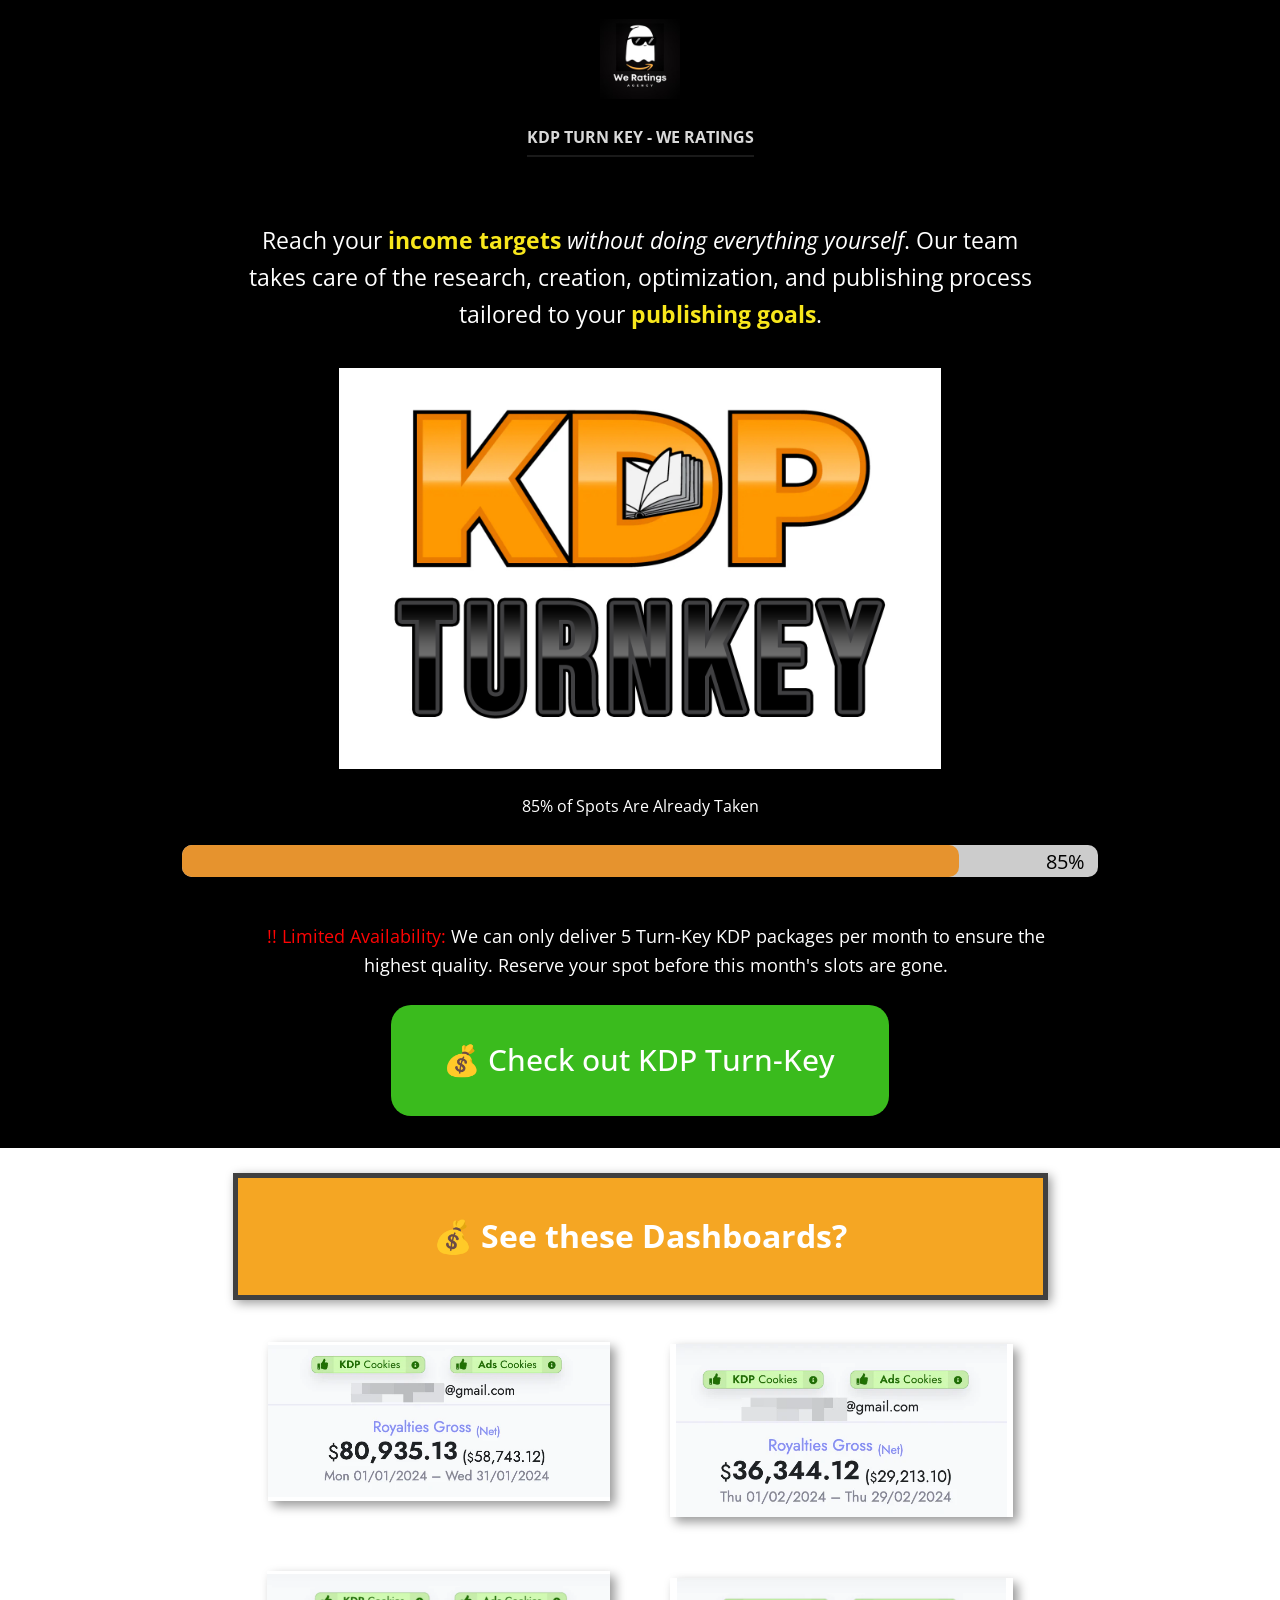
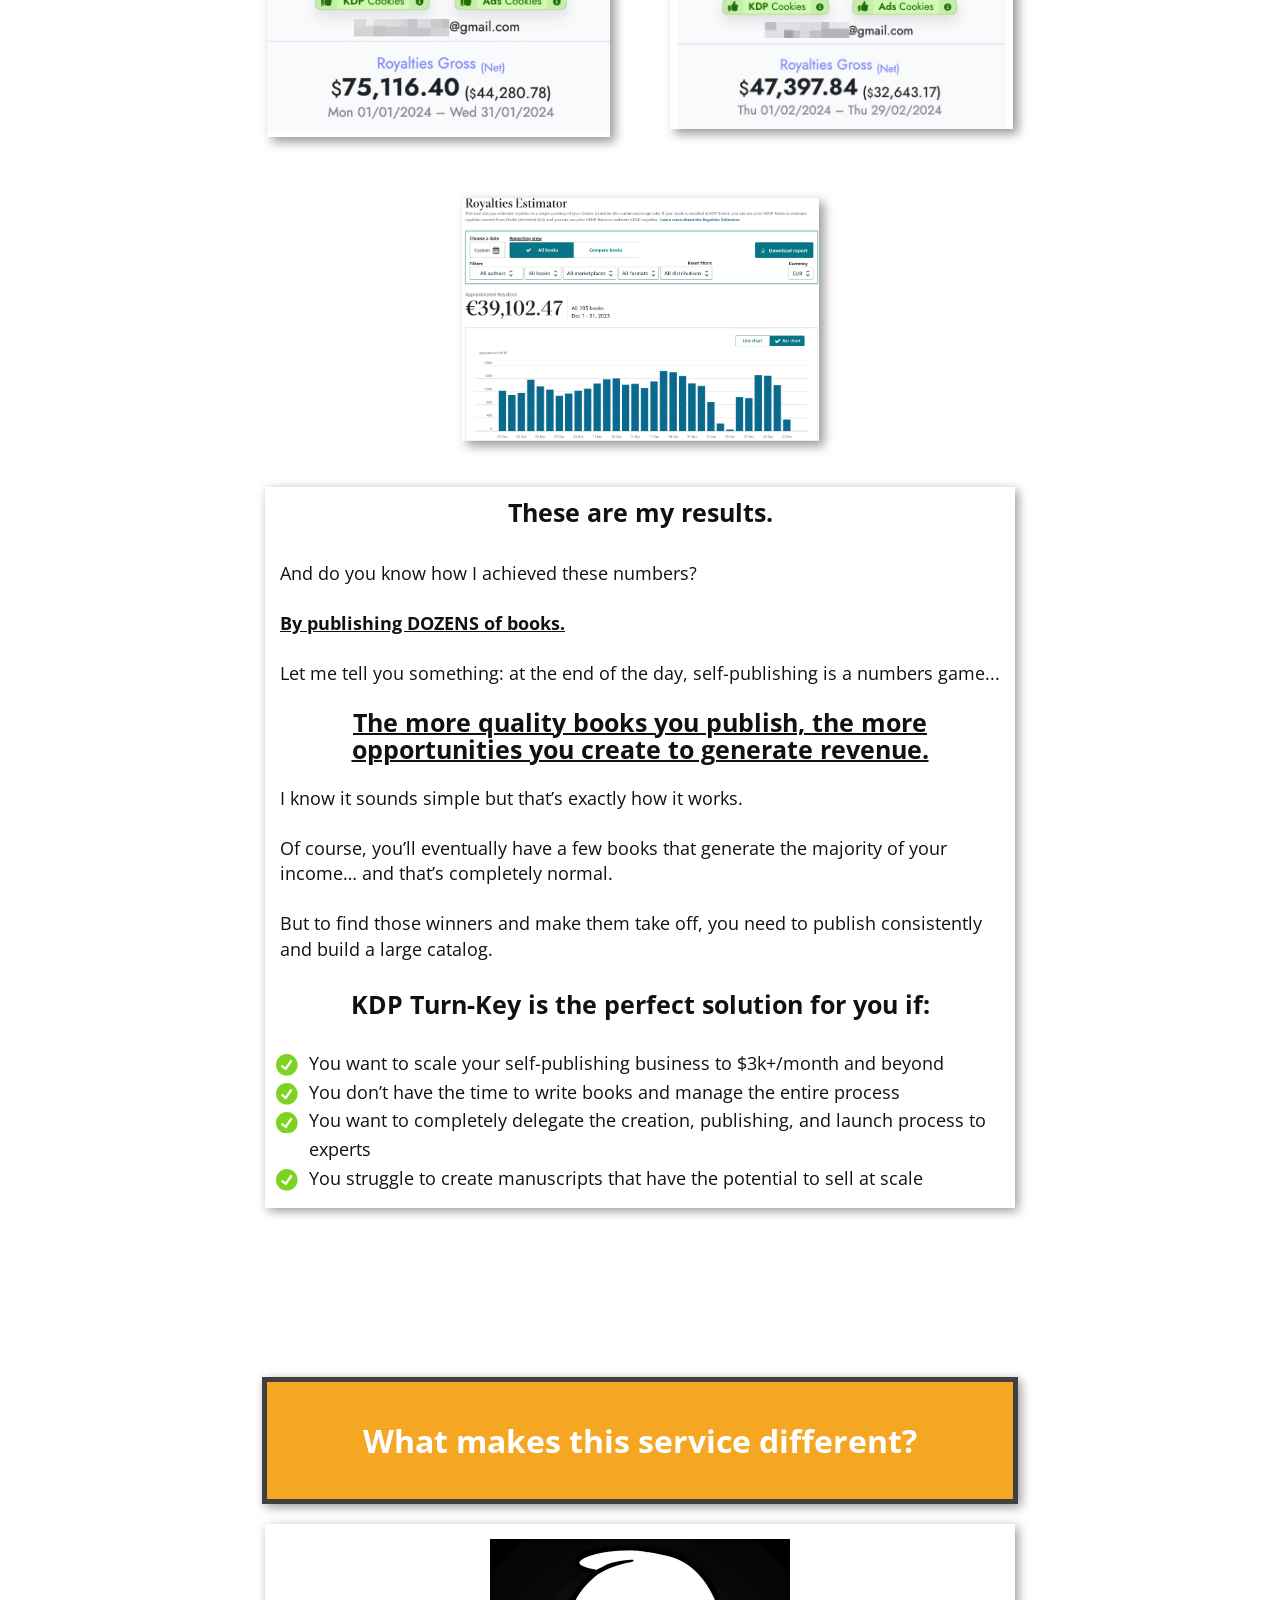
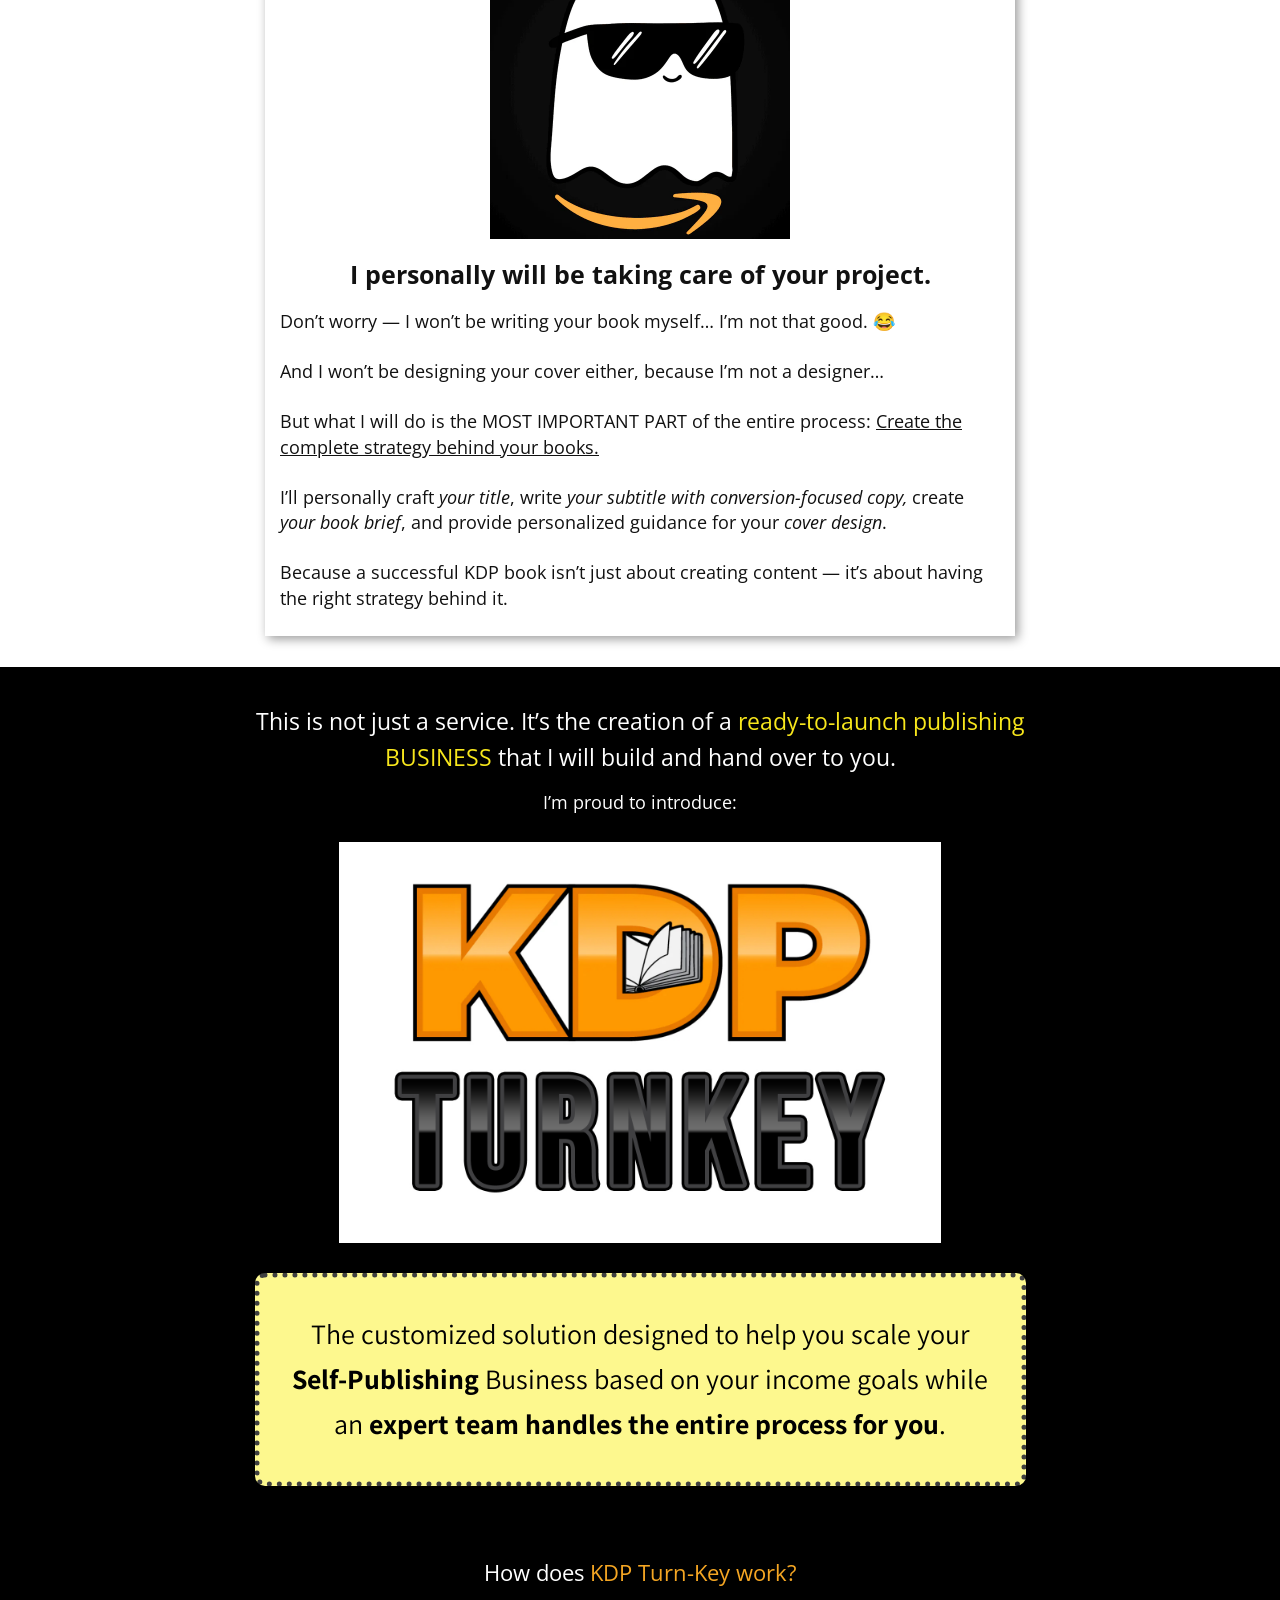
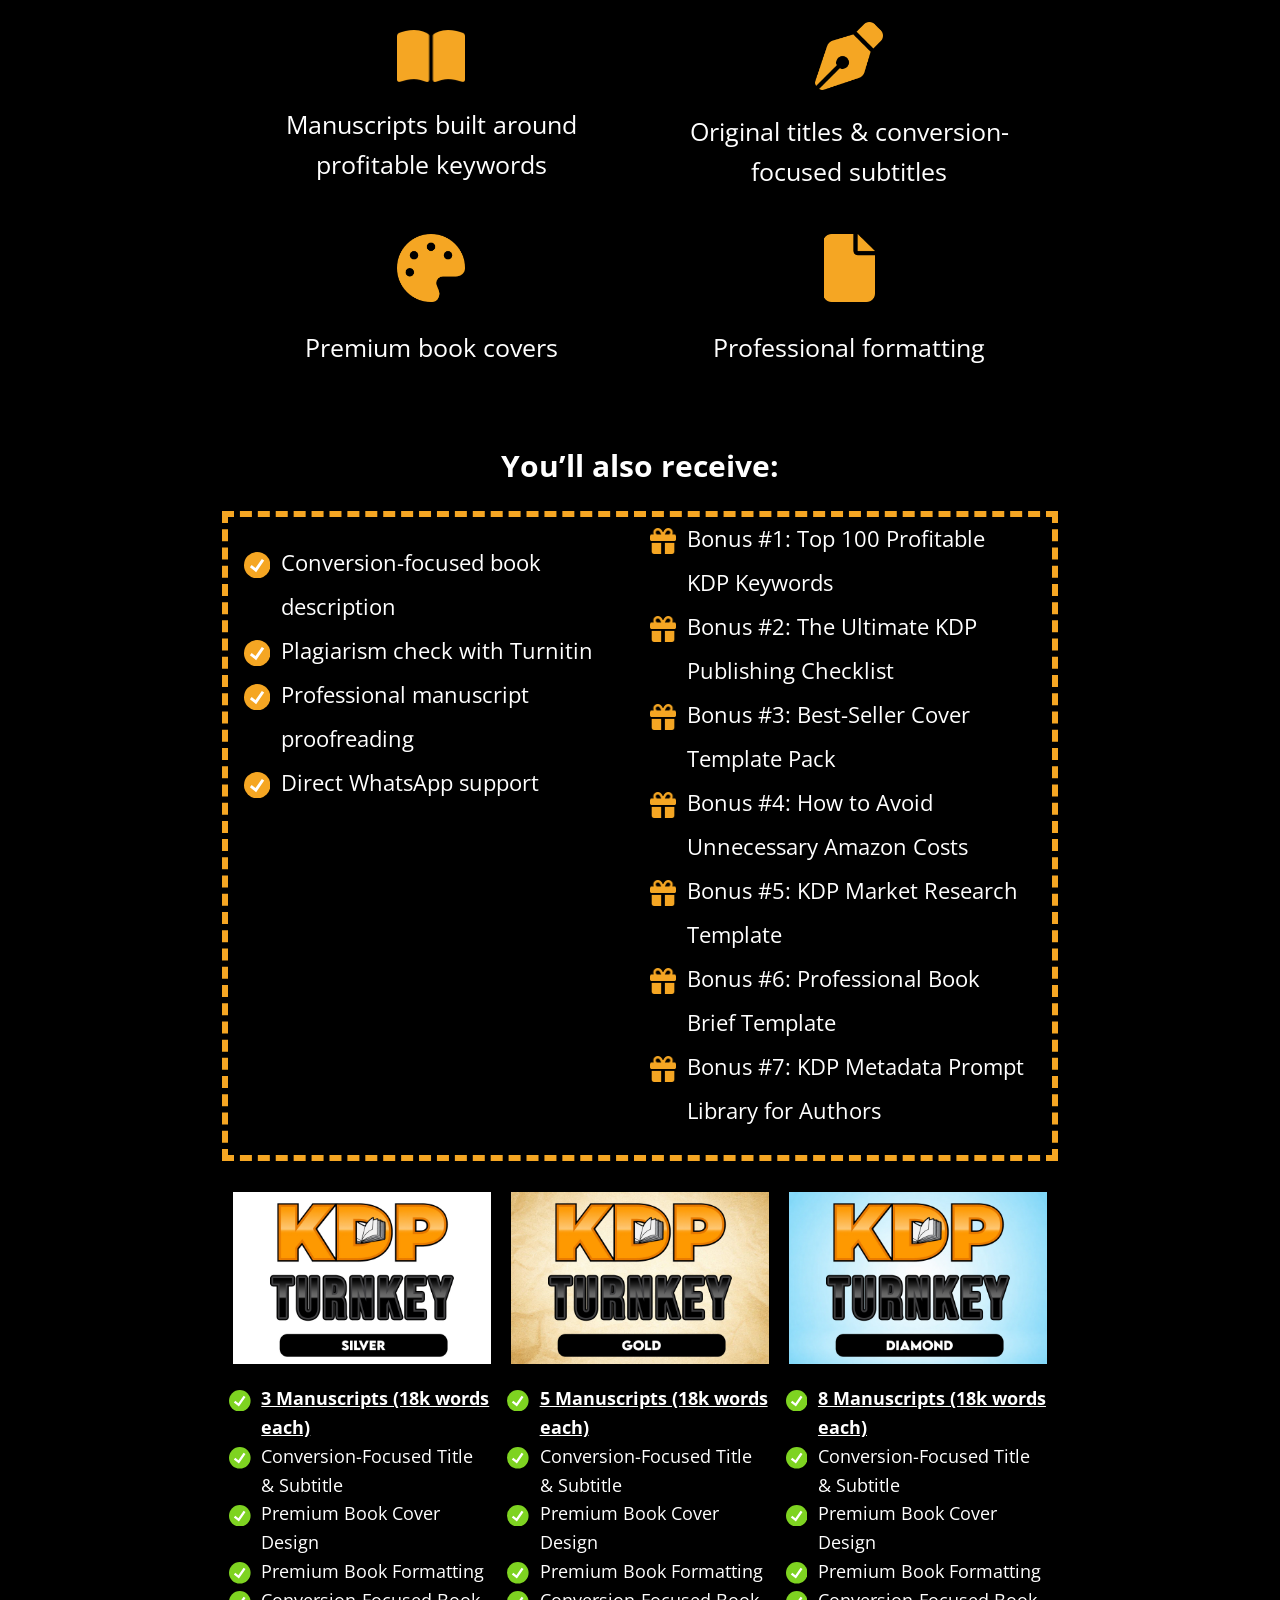
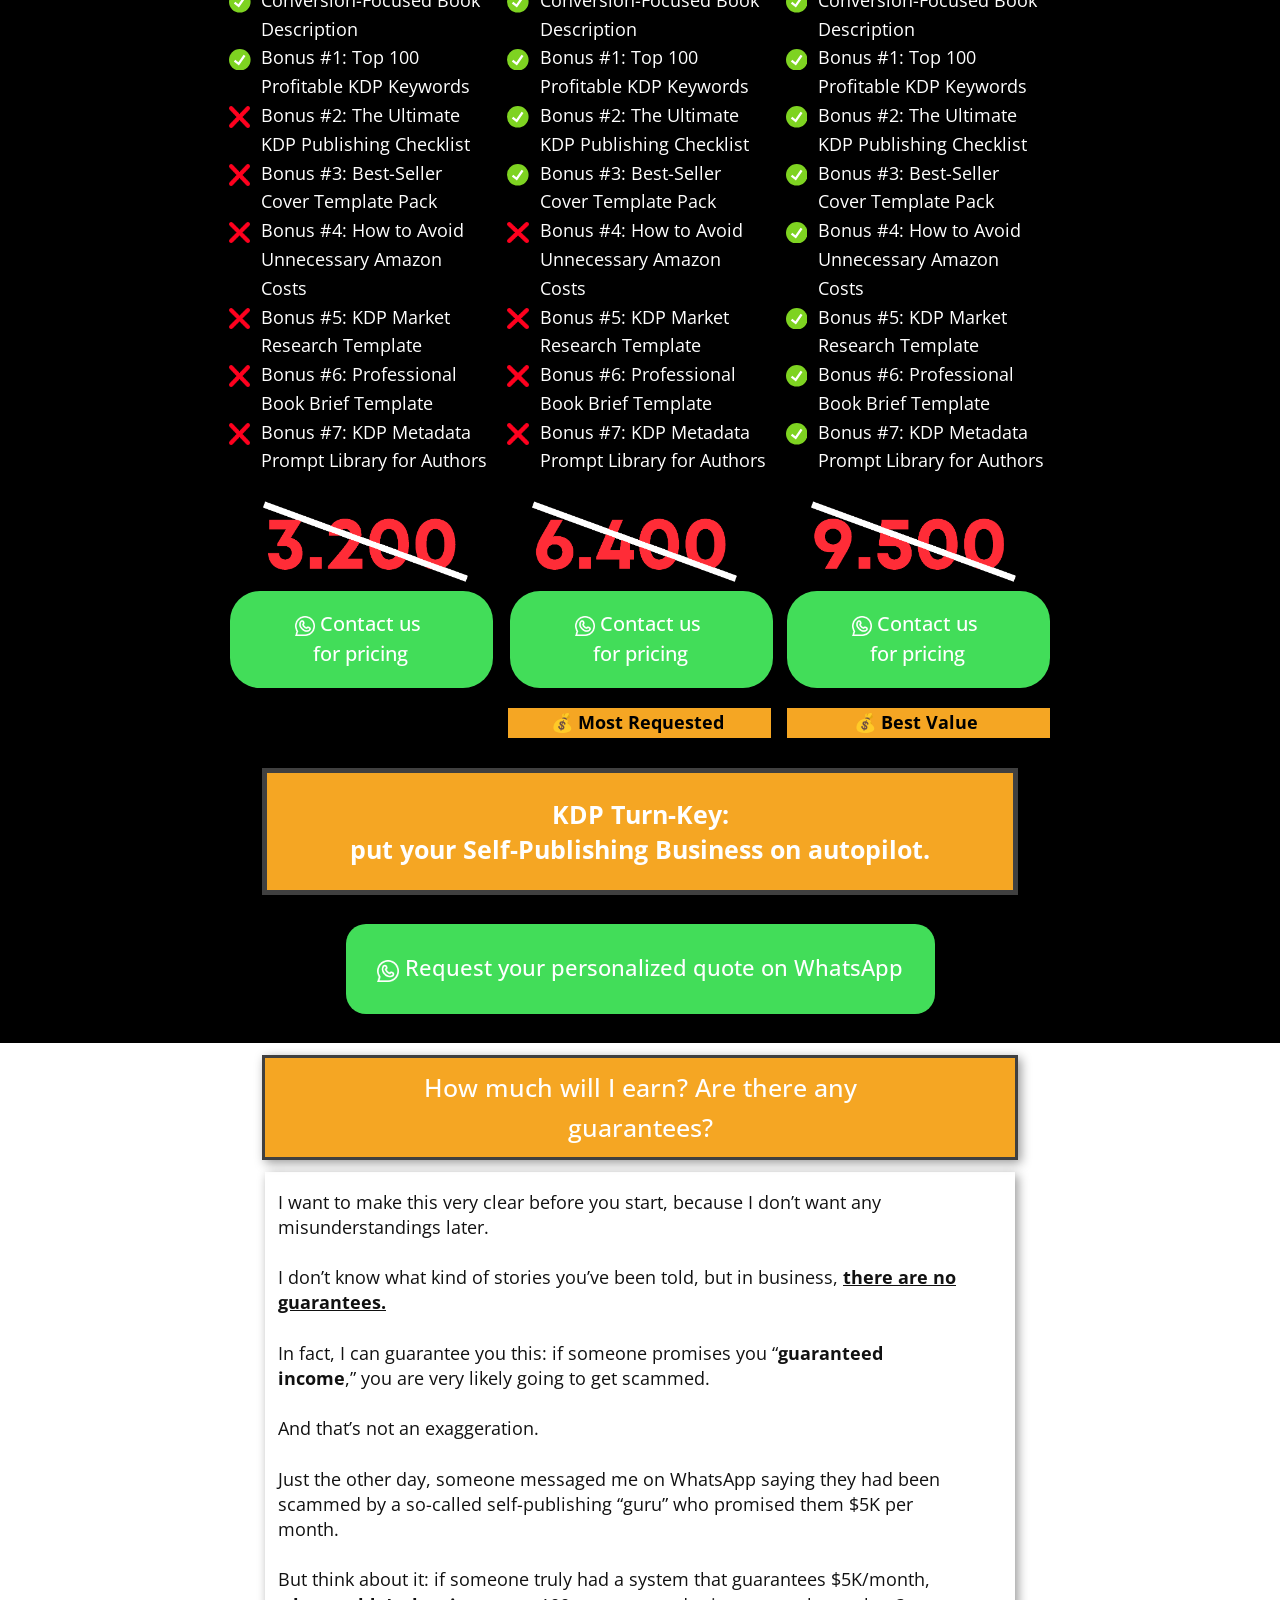
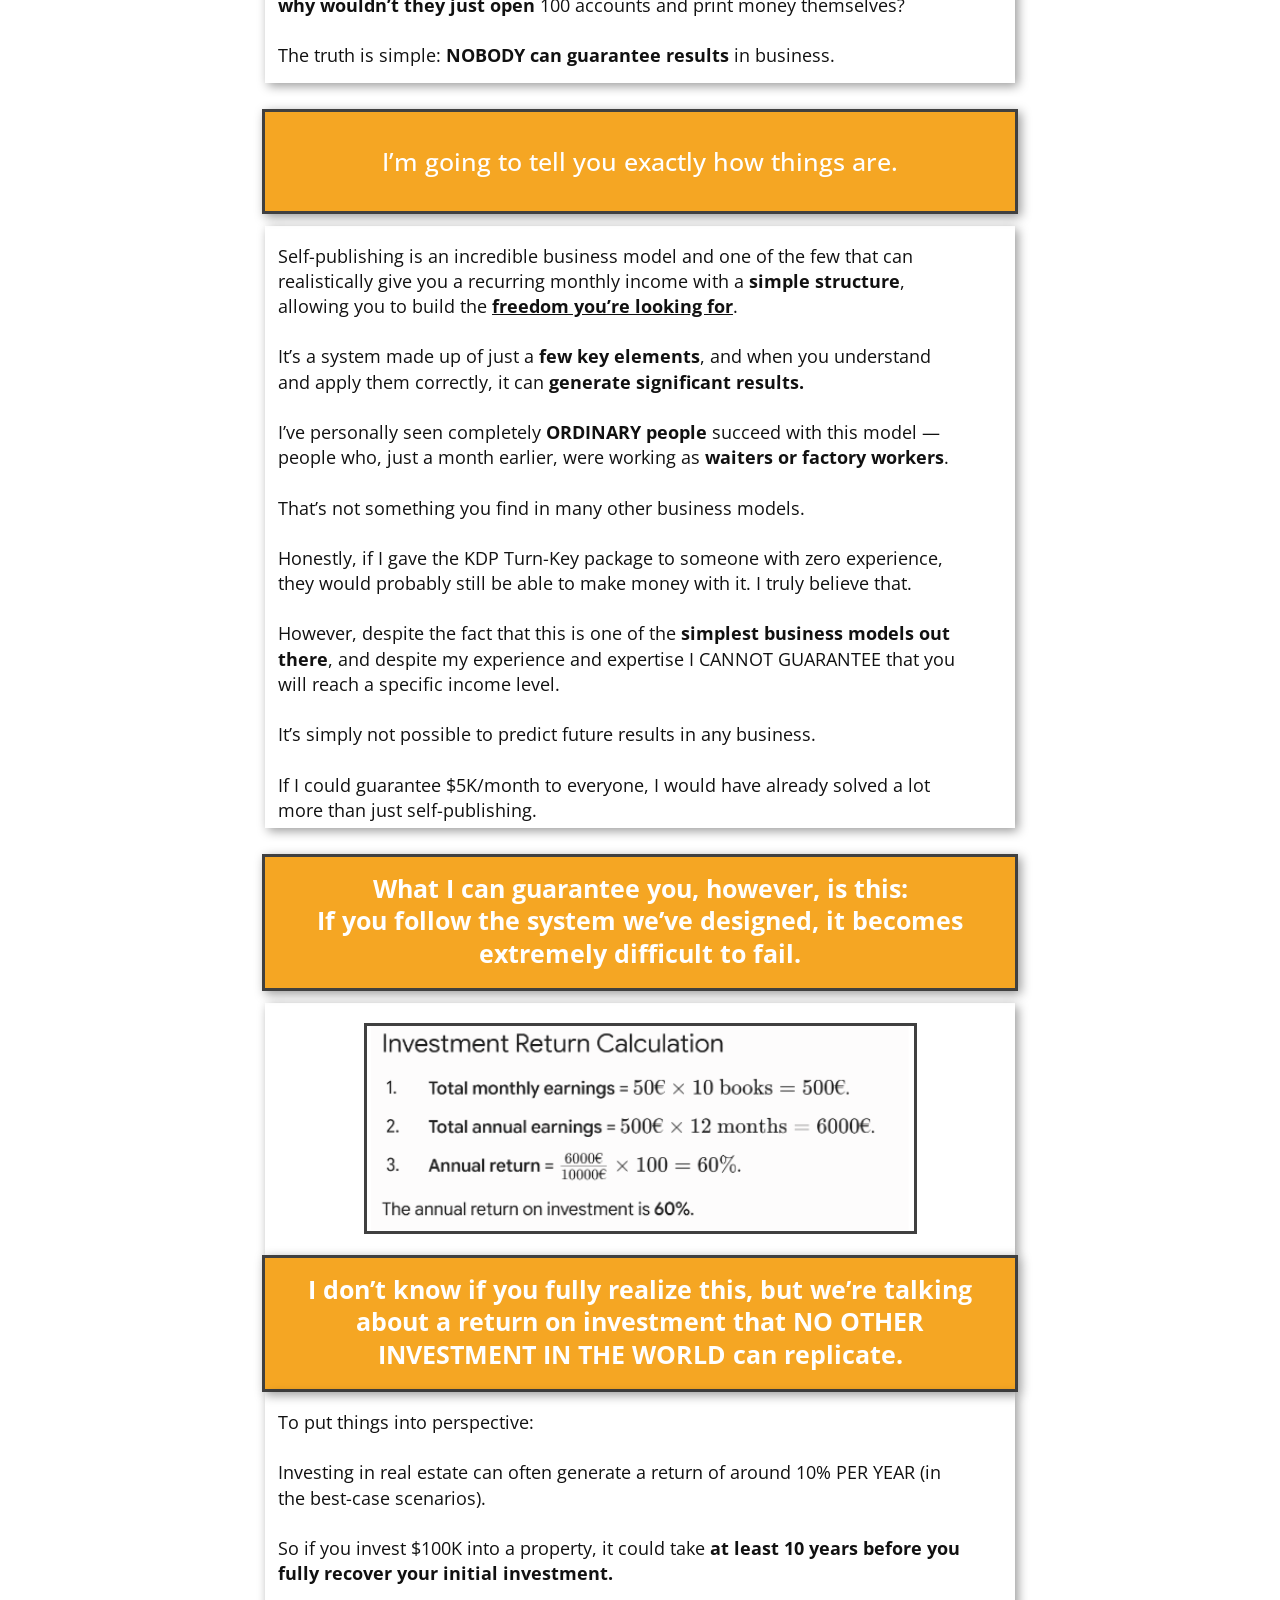
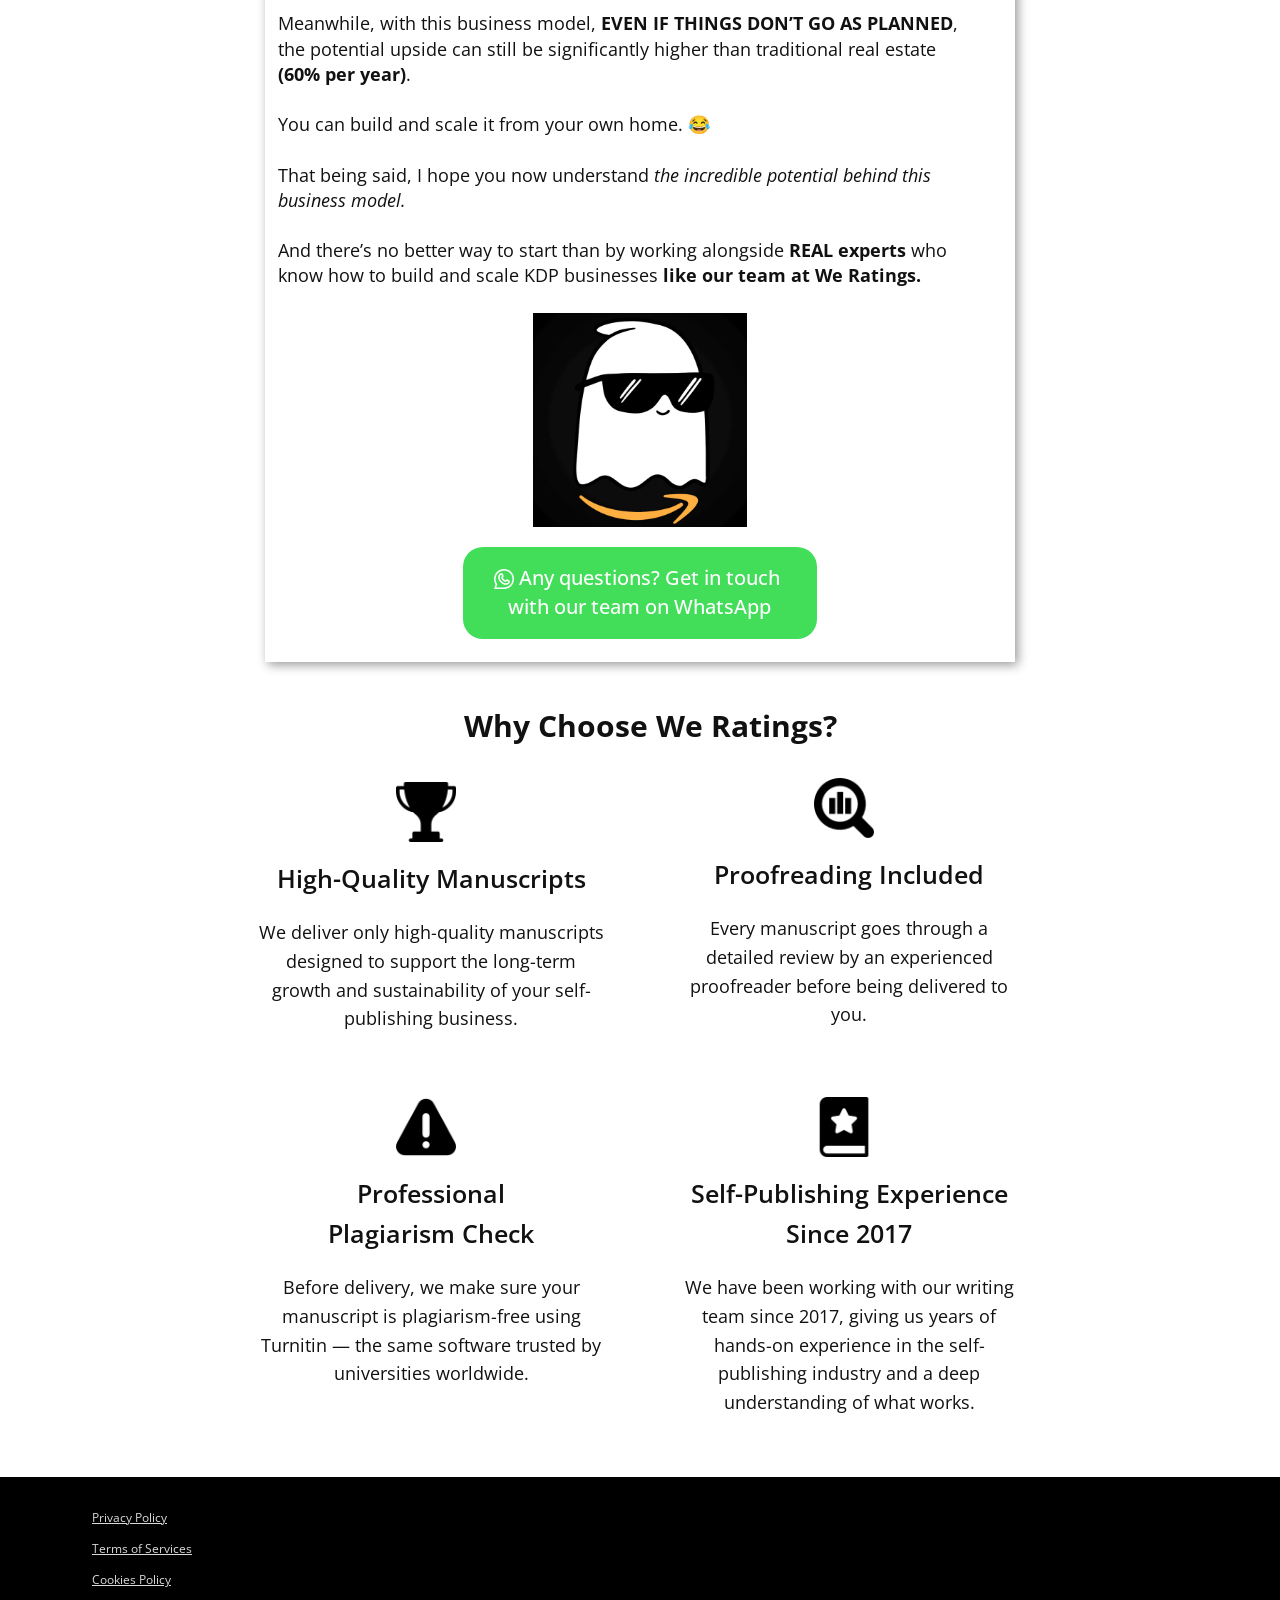
<file: index.html>
<!DOCTYPE html>
<html style="font-size: 16px;" lang="it"><head>
    <meta name="viewport" content="width=device-width, initial-scale=1.0">
    <meta charset="utf-8">
    <meta name="keywords" content="">
    <meta name="description" content="">
    <title>KDP Turn Key - We Ratings</title>
    <link rel="stylesheet" href="nicepage.css" media="screen">
<link rel="stylesheet" href="index.css" media="screen">
    <script class="u-script" type="text/javascript" src="jquery.js" defer=""></script>
    <script class="u-script" type="text/javascript" src="nicepage.js" defer=""></script>
    <meta name="generator" content="Nicepage 8.5.15, nicepage.com">
    
    
    
    
    
    
    
    
    
    
    
    
    
    
    
    
    
    
    
    
    <link id="u-page-google-font" rel="stylesheet" href="https://fonts.googleapis.com/css2?display=swap&amp;family=Roboto:ital,wght@0,100;0,200;0,300;0,400;0,500;0,600;0,700;0,800;0,900;1,100;1,200;1,300;1,400;1,500;1,600;1,700;1,800;1,900&amp;family=Open+Sans:ital,wght@0,300;0,400;0,500;0,600;0,700;0,800;1,300;1,400;1,500;1,600;1,700;1,800&amp;family=Poppins:ital,wght@0,100;0,200;0,300;0,400;0,500;0,600;0,700;0,800;0,900;1,100;1,200;1,300;1,400;1,500;1,600;1,700;1,800;1,900&amp;family=Assistant:wght@200;300;400;500;600;700;800">
    <script type="application/ld+json">{
		"@context": "http://schema.org",
		"@type": "Organization",
		"name": "",
		"url": "/",
		"logo": "images/R_TINGS_4.jpg"
}</script>
    <meta name="theme-color" content="#478ac9">
    <meta property="og:title" content="KDP Turn Key - We Ratings">
    <meta property="og:type" content="website">
    <link rel="canonical" href="/">
  <meta data-intl-tel-input-cdn-path="intlTelInput/"></head>
  <body data-home-page="https://website6658830.nicepage.io/KDP-Turn-Key---We-Ratings.html?version=6c492759-5c8f-cc32-ca92-b8ecd2d04540" data-home-page-title="KDP Turn Key - We Ratings" data-path-to-root="./" data-include-products="false" class="u-body u-clearfix u-overlap u-xl-mode" data-lang="it"><header class="u-clearfix u-container-align-center u-header" id="header"><div class="u-clearfix u-sheet u-valign-middle u-sheet-1">
        <a href="#" class="u-align-center u-image u-logo u-image-1" data-image-width="200" data-image-height="200">
          <img src="images/R_TINGS_4.jpg" class="u-logo-image u-logo-image-1">
        </a>
        <nav class="u-align-center u-menu u-menu-one-level u-offcanvas u-menu-1" role="navigation" aria-label="Menu navigation">
          <div class="menu-collapse" style="font-size: 1rem; letter-spacing: 0px; font-weight: 700; text-transform: uppercase;">
            <a class="u-button-style u-custom-active-border-color u-custom-border u-custom-border-color u-custom-borders u-custom-hover-border-color u-custom-padding-bottom u-custom-text-active-color u-custom-text-color u-custom-text-hover-color u-custom-top-bottom-menu-spacing u-hamburger-link u-nav-link u-hamburger-link-1" href="#" tabindex="-1" aria-label="Open menu" aria-controls="0ba1">
              <svg class="u-svg-link" viewBox="0 0 24 24"><use xlink:href="#menu-hamburger"></use></svg>
              <svg class="u-svg-content" version="1.1" id="menu-hamburger" viewBox="0 0 16 16" x="0px" y="0px" xmlns:xlink="http://www.w3.org/1999/xlink" xmlns="http://www.w3.org/2000/svg"><g><rect y="1" width="16" height="2"></rect><rect y="7" width="16" height="2"></rect><rect y="13" width="16" height="2"></rect>
</g></svg>
            </a>
          </div>
          <div class="u-custom-menu u-nav-container">
            <ul role="menubar" class="u-nav u-spacing-30 u-unstyled u-nav-1"><li role="none" class="u-nav-item"><a role="menuitem" class="u-border-2 u-border-active-grey-90 u-border-hover-grey-50 u-border-no-left u-border-no-right u-border-no-top u-button-style u-nav-link u-text-active-grey-15 u-text-grey-15 u-text-hover-white u-nav-link-2" href="./">KDP Turn Key - We Ratings</a>
</li></ul>
          </div>
          <div class="u-custom-menu u-nav-container-collapse" id="0ba1" role="region" aria-label="Menu panel">
            <div class="u-black u-container-style u-inner-container-layout u-opacity u-opacity-95 u-sidenav">
              <div class="u-inner-container-layout u-sidenav-overflow">
                <div class="u-menu-close" tabindex="-1" aria-label="Close menu"></div>
                <ul class="u-align-center u-nav u-popupmenu-items u-unstyled u-nav-2" role="menubar"><li role="none" class="u-nav-item"><a role="menuitem" class="u-button-style u-nav-link" href="./">KDP Turn Key - We Ratings</a>
</li></ul>
              </div>
            </div>
            <div class="u-black u-menu-overlay u-opacity u-opacity-70"></div>
          </div>
        </nav>
      </div></header>
    <section class="u-black u-clearfix u-section-1" id="block-1">
      <div class="u-clearfix u-sheet u-sheet-1">
        <div class="fr-view u-clearfix u-rich-text u-text u-text-1">
          <p style="text-align: center;"><span class="u-custom-font u-font-poppins"><span class="u-text-white" style="font-size: 1.4375rem;">Reach your&nbsp;</span></span><span style="--text-color-var: #ffffff;"><span class="u-text-custom-color-2" style="font-weight: 700; font-size: 1.4375rem;">income targets</span></span><span class="u-custom-font u-font-poppins"><span class="u-text-white" style="font-size: 1.4375rem;"><span class="u-text-color-var" style="--text-color-var: #ffffff;">&nbsp;</span><span style="font-style: italic;">without doing everything yourself</span>. Our team takes care of the research, creation, optimization, and publishing process tailored to your&nbsp;</span></span><span class="u-custom-font u-font-poppins"><span class="u-text-custom-color-2" style="font-size: 1.4375rem; font-weight: 700;">publishing goals</span></span><span class="u-custom-font u-font-poppins"><span class="u-text-white" style="font-size: 1.4375rem;">.</span></span>
          </p>
        </div>
        <img class="u-align-center u-image u-image-contain u-image-default u-image-1" src="images/kdpturnkey2.jpg" alt="" data-image-width="1500" data-image-height="1000">
        <p class="u-align-center u-custom-font u-font-poppins u-text u-text-color-var u-text-2"> 85% of Spots Are Already Taken</p>
        <div class="u-align-center u-color-var u-container-align-center u-container-style u-group u-radius u-group-1">
          <div class="u-container-layout u-container-layout-1">
            <div class="u-align-center u-color-var u-radius u-shape u-shape-round u-shape-1"></div>
            <p class="u-align-right u-custom-font u-font-poppins u-text u-text-black u-text-3">85%</p>
          </div>
        </div>
        <div class="fr-view u-clearfix u-rich-text u-text u-text-4">
          <p style="text-align: center;"><span class="u-text-color-var" style="--text-color-var: #fd0404;"><span class="u-custom-font u-font-poppins">!! Limited Availability:&nbsp;</span></span><span class="u-custom-font u-font-poppins">We can only deliver 5 Turn-Key KDP packages per month to ensure the highest quality. Reserve your spot before this month's slots are gone.</span>
          </p>
        </div>
        <a href="https://api.whatsapp.com/send?phone=393534477923&amp;text=Hi%2C+I%27d+like+to+learn+more+about+the+Turn-Key+service." class="u-align-center u-border-hover-white u-border-none u-btn u-btn-round u-button-style u-color-var u-custom-font u-font-poppins u-hover-color-var u-radius u-text-active-white u-text-hover-white u-btn-1" target="_blank"> 💰 Check out KDP Turn-Key</a>
      </div>
    </section>
    <section class="u-clearfix u-white u-section-2" id="block-2">
      <div class="u-clearfix u-sheet u-sheet-1">
        <div class="u-align-center u-border-5 u-border-grey-75 u-container-align-center u-container-style u-custom-color-1 u-group u-group-1">
          <div class="u-container-layout u-valign-middle-xl u-container-layout-1">
            <p class="u-align-center u-custom-font u-font-poppins u-text u-text-default u-text-1">💰 See these Dashboards? </p>
          </div>
        </div>
        <div class="custom-expanded data-layout-selected u-clearfix u-layout-wrap u-layout-wrap-1">
          <div class="u-layout">
            <div class="u-layout-col">
              <div class="u-size-30">
                <div class="u-layout-row">
                  <div class="u-container-style u-layout-cell u-size-30 u-layout-cell-1">
                    <div class="u-container-layout u-container-layout-2">
                      <img class="custom-expanded u-image u-image-contain u-image-1" src="images/img-004.png" data-image-width="682" data-image-height="302">
                    </div>
                  </div>
                  <div class="u-container-style u-layout-cell u-size-30 u-layout-cell-2">
                    <div class="u-container-layout u-container-layout-3">
                      <img class="u-expanded-width u-image u-image-contain u-image-2" src="images/img-010.png" data-image-width="622" data-image-height="326">
                    </div>
                  </div>
                </div>
              </div>
              <div class="u-size-30">
                <div class="u-layout-row">
                  <div class="u-container-style u-layout-cell u-size-30 u-layout-cell-3">
                    <div class="u-container-layout u-container-layout-4">
                      <img class="u-expanded-width u-image u-image-contain u-image-3" src="images/img-006.png" data-image-width="1020" data-image-height="474">
                    </div>
                  </div>
                  <div class="u-container-style u-layout-cell u-size-30 u-layout-cell-4">
                    <div class="u-container-layout u-container-layout-5">
                      <img class="u-expanded-width u-image u-image-contain u-image-4" src="images/img-008.png" data-image-width="700" data-image-height="322">
                    </div>
                  </div>
                </div>
              </div>
            </div>
          </div>
        </div>
        <img class="u-image u-image-default u-image-5" src="images/img-012.png" alt="" data-image-width="2012" data-image-height="1374">
      </div>
    </section>
    <section class="u-clearfix u-section-3" id="block-3">
      <div class="u-clearfix u-sheet u-sheet-1">
        <div class="custom-expanded u-container-style u-group u-shape-rectangle u-group-1">
          <div class="u-container-layout u-container-layout-1">
            <p class="u-align-center u-custom-font u-font-poppins u-text u-text-1">These are my results.</p>
            <p class="u-custom-font u-font-poppins u-text u-text-2">And do you know how I achieved these numbers?<br><span style="font-weight: 700; text-decoration: underline !important;">
                <br>By publishing DOZENS of books.</span>
              <br>
              <br>Let me tell you something: at the end of the day, self-publishing is a numbers game...<br>
            </p>
            <p class="u-align-center u-custom-font u-font-poppins u-text u-text-default u-text-3"><span style="font-size: 1.5625rem; font-weight: 700;">The more quality books you publish, the more opportunities you create to generate revenue.</span>
              <br>
            </p>
            <p class="u-align-left u-custom-font u-font-poppins u-text u-text-default u-text-4">I know it sounds simple but that’s exactly how it works.<br>
              <br>Of course, you’ll eventually have a few books that generate the majority of your income… and that’s completely normal.<br>
              <br>But to find those winners and make them take off, you need to publish consistently and build a large catalog.<br>
            </p>
            <p class="u-align-center u-custom-font u-font-poppins u-text u-text-5">KDP Turn-Key is the perfect solution for you if:<br>
            </p>
            <ul class="u-align-left u-custom-font u-custom-list u-font-poppins u-text u-text-default u-text-6">
              <li style="padding-left: 9px;">
                <div class="u-list-icon u-text-color-var u-list-icon-1">
                  <svg class="u-svg-content" viewBox="0 0 512 512" id="svg-67f9" style="font-size: 1.2em; margin: -1.2em;"><ellipse cx="256" cy="256" fill="currentColor" rx="256" ry="255.8"></ellipse><path d="m235.5 392.1-121.1-94.3 34.4-44.2 74.4 57.9 122.6-177 46.1 31.9z" fill="#fff"></path></svg>
                </div>You want to scale your self-publishing business to $3k+/month and beyond
              </li>
              <li style="padding-left: 9px;">
                <div class="u-list-icon u-text-color-var u-list-icon-2">
                  <svg class="u-svg-content" viewBox="0 0 512 512" id="svg-67f9" style="font-size: 1.2em; margin: -1.2em;"><ellipse cx="256" cy="256" fill="currentColor" rx="256" ry="255.8"></ellipse><path d="m235.5 392.1-121.1-94.3 34.4-44.2 74.4 57.9 122.6-177 46.1 31.9z" fill="#fff"></path></svg>
                </div>You don’t have the time to write books and manage the entire process
              </li>
              <li style="padding-left: 9px;">
                <div class="u-list-icon u-text-color-var u-list-icon-3">
                  <svg class="u-svg-content" viewBox="0 0 512 512" id="svg-67f9" style="font-size: 1.2em; margin: -1.2em;"><ellipse cx="256" cy="256" fill="currentColor" rx="256" ry="255.8"></ellipse><path d="m235.5 392.1-121.1-94.3 34.4-44.2 74.4 57.9 122.6-177 46.1 31.9z" fill="#fff"></path></svg>
                </div>You want to completely delegate the creation, publishing, and launch process to experts
              </li>
              <li style="padding-left: 9px;">
                <div class="u-list-icon u-text-color-var u-list-icon-4">
                  <svg class="u-svg-content" viewBox="0 0 512 512" id="svg-67f9" style="font-size: 1.2em; margin: -1.2em;"><ellipse cx="256" cy="256" fill="currentColor" rx="256" ry="255.8"></ellipse><path d="m235.5 392.1-121.1-94.3 34.4-44.2 74.4 57.9 122.6-177 46.1 31.9z" fill="#fff"></path></svg>
                </div>You struggle to create manuscripts that have the potential to sell at scale 
              </li>
            </ul>
          </div>
        </div>
      </div>
    </section>
    <section class="u-clearfix u-white u-section-4" id="block-4">
      <div class="u-clearfix u-sheet u-sheet-1">
        <div class="u-align-center u-border-5 u-border-grey-75 u-container-align-center u-container-style u-custom-color-1 u-group u-group-1">
          <div class="u-container-layout u-container-layout-1">
            <p class="u-align-center u-custom-font u-font-poppins u-text u-text-default u-text-1"> What makes this service different?</p>
          </div>
        </div>
      </div>
    </section>
    <section class="u-clearfix u-section-5" id="block-5">
      <div class="u-clearfix u-sheet u-sheet-1">
        <div class="custom-expanded u-container-style u-group u-shape-rectangle u-group-1">
          <div class="u-container-layout u-container-layout-1">
            <img class="u-image u-image-default u-preserve-proportions u-image-1" src="images/img-018.png" alt="" data-image-width="600" data-image-height="600">
            <p class="u-align-center u-custom-font u-font-poppins u-text u-text-1"> I personally will be taking care of your project.</p>
            <p class="u-custom-font u-font-poppins u-text u-text-2"> Don’t worry — I won’t be writing your book myself… I’m not that good. 😂<br>
              <br>And I won’t be designing your cover either, because I’m not a designer…<br>
              <br>But what I will do is the ​
MOST IMPORTANT PART
 of the entire process: <span style="text-decoration: underline !important;">Create the complete strategy behind your books.</span>
              <br>
              <br>I’ll personally craft <span style="font-style: italic;">your title</span>, write <span style="font-style: italic;">your subtitle with conversion-focused copy,</span> create <span style="font-style: italic;">your book brief</span>, and provide personalized guidance for your <span style="font-style: italic;">cover design</span>.<br>
              <br>Because a successful KDP book isn’t just about creating content — it’s about having the right strategy behind it.<br>
            </p>
          </div>
        </div>
      </div>
    </section>
    <section class="u-black u-clearfix u-section-6" id="block-6">
      <div class="u-clearfix u-sheet u-sheet-1">
        <div class="fr-view u-align-center u-clearfix u-rich-text u-text u-text-1">
          <p style="text-align: center;"><span style="font-size: 1.4375rem;"><span class="u-custom-font u-font-poppins">This is not just a service. It’s the creation of a</span><span class="u-text-custom-color-2"><span class="u-custom-font u-font-poppins">&nbsp;ready-to-launch publishing BUSINESS&nbsp;</span></span><span class="u-custom-font u-font-poppins">that I will build and hand over to you.</span></span>
          </p>
        </div>
        <p class="u-align-center u-custom-font u-font-poppins u-text u-text-color-var u-text-2"> I’m proud to introduce:</p>
        <img class="u-align-center u-image u-image-contain u-image-default u-image-1" src="images/kdpturnkey2.jpg" alt="" data-image-width="1500" data-image-height="1000">
        <div class="u-align-center u-border-5 u-border-grey-75 u-color-var u-container-align-center u-container-style u-group u-radius u-group-1">
          <div class="u-container-layout u-valign-middle-xl u-container-layout-1">
            <p class="u-align-center u-custom-font u-text u-text-black u-text-default u-text-3">The customized solution designed to help you scale your <span style="font-weight: 700;">Self-Publishing </span>Business based on your income goals while an <span style="font-weight: 700;">expert team handles the entire process for you</span>. 
            </p>
          </div>
        </div>
      </div>
    </section>
    <section class="u-black u-clearfix u-section-7" id="block-7">
      <div class="u-clearfix u-sheet u-sheet-1">
        <div class="fr-view u-align-center u-clearfix u-rich-text u-text u-text-1">
          <p><span class="u-custom-font u-font-poppins" style="font-size: 1.375rem;">How does <span class="u-text-color-var" style="--text-color-var: #f5a623;">KDP Turn-Key work?</span></span>
          </p>
        </div>
        <div class="custom-expanded data-layout-selected u-clearfix u-layout-wrap u-layout-wrap-1">
          <div class="u-layout">
            <div class="u-layout-col">
              <div class="u-size-30">
                <div class="u-layout-row">
                  <div class="u-align-center u-container-align-center u-container-style u-layout-cell u-size-30 u-layout-cell-1">
                    <div class="u-container-layout u-container-layout-1">
                      <img class="u-image u-image-default u-preserve-proportions u-image-1" src="images/libro.png" alt="" data-image-width="141" data-image-height="108">
                      <p class="u-custom-font u-font-poppins u-text u-text-2">Manuscripts built around profitable keywords </p>
                    </div>
                  </div>
                  <div class="u-align-center u-container-align-center u-container-style u-layout-cell u-size-30 u-layout-cell-2">
                    <div class="u-container-layout u-container-layout-2">
                      <img class="u-image u-image-contain u-image-default u-preserve-proportions u-image-2" src="images/penna.png" alt="" data-image-width="125" data-image-height="125">
                      <p class="u-custom-font u-font-poppins u-text u-text-3"> Original titles &amp; conversion-focused subtitles</p>
                    </div>
                  </div>
                </div>
              </div>
              <div class="u-size-30">
                <div class="u-layout-row">
                  <div class="u-container-style u-layout-cell u-size-30 u-layout-cell-3">
                    <div class="u-container-layout u-container-layout-3">
                      <img class="u-image u-image-contain u-image-default u-preserve-proportions u-image-3" src="images/tavolozza.png" alt="" data-image-width="126" data-image-height="126">
                      <p class="u-custom-font u-font-poppins u-text u-text-default u-text-4">Premium book covers</p>
                    </div>
                  </div>
                  <div class="u-align-center u-container-align-center u-container-style u-layout-cell u-size-30 u-layout-cell-4">
                    <div class="u-container-layout u-container-layout-4">
                      <img class="u-image u-image-default u-preserve-proportions u-image-4" src="images/pagina.png" alt="" data-image-width="95" data-image-height="126">
                      <p class="u-custom-font u-font-poppins u-text u-text-default u-text-5"> Professional formatting</p>
                    </div>
                  </div>
                </div>
              </div>
            </div>
          </div>
        </div>
      </div>
    </section>
    <section class="u-black u-clearfix u-section-8" id="block-8">
      <div class="u-clearfix u-sheet u-valign-middle-xl u-sheet-1">
        <p class="u-align-center u-custom-font u-font-poppins u-text u-text-1">You’ll also receive: </p>
        <div class="u-border-6 u-border-custom-color-1 u-container-style u-group u-group-1">
          <div class="u-container-layout u-container-layout-1">
            <ul class="u-custom-font u-custom-list u-font-poppins u-text u-text-2">
              <li style="padding-left: 9px;">
                <div class="u-list-icon u-text-custom-color-1">
                  <svg class="u-svg-content" viewBox="0 0 512 512" id="svg-5b09" style="font-size: 1.2em; margin: -1.2em;"><ellipse cx="256" cy="256" fill="currentColor" rx="256" ry="255.8"></ellipse><path d="m235.5 392.1-121.1-94.3 34.4-44.2 74.4 57.9 122.6-177 46.1 31.9z" fill="#fff"></path></svg>
                </div>Conversion-focused book description
              </li>
              <li style="padding-left: 9px;">
                <div class="u-list-icon u-text-custom-color-1">
                  <svg class="u-svg-content" viewBox="0 0 512 512" id="svg-5b09" style="font-size: 1.2em; margin: -1.2em;"><ellipse cx="256" cy="256" fill="currentColor" rx="256" ry="255.8"></ellipse><path d="m235.5 392.1-121.1-94.3 34.4-44.2 74.4 57.9 122.6-177 46.1 31.9z" fill="#fff"></path></svg>
                </div>Plagiarism check with Turnitin
              </li>
              <li style="padding-left: 9px;">
                <div class="u-list-icon u-text-custom-color-1">
                  <svg class="u-svg-content" viewBox="0 0 512 512" id="svg-5b09" style="font-size: 1.2em; margin: -1.2em;"><ellipse cx="256" cy="256" fill="currentColor" rx="256" ry="255.8"></ellipse><path d="m235.5 392.1-121.1-94.3 34.4-44.2 74.4 57.9 122.6-177 46.1 31.9z" fill="#fff"></path></svg>
                </div>Professional manusc​ript proofreading
              </li>
              <li style="padding-left: 9px;">
                <div class="u-list-icon u-text-custom-color-1">
                  <svg class="u-svg-content" viewBox="0 0 512 512" id="svg-5b09" style="font-size: 1.2em; margin: -1.2em;"><ellipse cx="256" cy="256" fill="currentColor" rx="256" ry="255.8"></ellipse><path d="m235.5 392.1-121.1-94.3 34.4-44.2 74.4 57.9 122.6-177 46.1 31.9z" fill="#fff"></path></svg>
                </div>Direct WhatsApp support 
              </li>
            </ul>
            <ul class="u-custom-font u-custom-list u-file-icon u-font-poppins u-text u-text-3">
              <li style="padding-left: 9px;">
                <div class="u-list-icon u-text-color-var u-list-icon-5">
                  <img src="images/bonus.png" alt="" style="font-size: 1.2em; margin: -1.2em;">
                </div> Bonus #1: Top 100 Profitable KDP Keywords
              </li>
              <li style="padding-left: 9px;">
                <div class="u-list-icon u-text-color-var u-list-icon-5">
                  <img src="images/bonus.png" alt="" style="font-size: 1.2em; margin: -1.2em;">
                </div>Bonus #2: The Ultimate KDP Publishing Checklist
              </li>
              <li style="padding-left: 9px;">
                <div class="u-list-icon u-text-color-var u-list-icon-5">
                  <img src="images/bonus.png" alt="" style="font-size: 1.2em; margin: -1.2em;">
                </div>Bonus #3: Best-Seller Cover Template Pack
              </li>
              <li style="padding-left: 9px;">
                <div class="u-list-icon u-text-color-var u-list-icon-5">
                  <img src="images/bonus.png" alt="" style="font-size: 1.2em; margin: -1.2em;">
                </div>Bonus #4: How to Avoid Unnecessary Amazon Costs
              </li>
              <li style="padding-left: 9px;">
                <div class="u-list-icon u-text-color-var u-list-icon-5">
                  <img src="images/bonus.png" alt="" style="font-size: 1.2em; margin: -1.2em;">
                </div>Bonus #5: KDP Market Research Template
              </li>
              <li style="padding-left: 9px;">
                <div class="u-list-icon u-text-color-var u-list-icon-5">
                  <img src="images/bonus.png" alt="" style="font-size: 1.2em; margin: -1.2em;">
                </div>Bonus #6: Professional Book Brief Template
              </li>
              <li style="padding-left: 9px;">
                <div class="u-list-icon u-text-color-var u-list-icon-5">
                  <img src="images/bonus.png" alt="" style="font-size: 1.2em; margin: -1.2em;">
                </div>Bonus #7: KDP Metadata Prompt Library for Authors<br>
              </li>
            </ul>
          </div>
        </div>
      </div>
    </section>
    <section class="u-black u-clearfix u-section-9" id="block-9">
      <div class="u-clearfix u-sheet u-sheet-1">
        <div class="custom-expanded data-layout-selected u-clearfix u-layout-wrap u-layout-wrap-1">
          <div class="u-layout" style="">
            <div class="u-layout-row" style="">
              <div class="u-container-style u-layout-cell u-size-20 u-layout-cell-1">
                <div class="u-container-layout u-container-layout-1">
                  <img class="u-expanded-width u-image u-image-contain u-image-default u-image-1" src="images/silver.jpg" alt="" data-image-width="1500" data-image-height="1000">
                  <ul class="u-custom-font u-custom-list u-font-poppins u-text u-text-1">
                    <li style="padding-left: 9px;">
                      <div class="u-list-icon u-text-color-var u-list-icon-1">
                        <svg class="u-svg-content" viewBox="0 0 512 512" id="svg-5b09" style="font-size: 1.2em; margin: -1.2em;"><ellipse cx="256" cy="256" fill="currentColor" rx="256" ry="255.8"></ellipse><path d="m235.5 392.1-121.1-94.3 34.4-44.2 74.4 57.9 122.6-177 46.1 31.9z" fill="#fff"></path></svg>
                      </div><span style="font-weight: 700; text-decoration: underline !important;"> 3 Manuscripts (18k words each)</span>
                    </li>
                    <li style="padding-left: 9px;">
                      <div class="u-list-icon u-text-color-var u-list-icon-2">
                        <svg class="u-svg-content" viewBox="0 0 512 512" id="svg-5b09" style="font-size: 1.2em; margin: -1.2em;"><ellipse cx="256" cy="256" fill="currentColor" rx="256" ry="255.8"></ellipse><path d="m235.5 392.1-121.1-94.3 34.4-44.2 74.4 57.9 122.6-177 46.1 31.9z" fill="#fff"></path></svg>
                      </div>Conversion-Focused Title &amp; Subtitle
                    </li>
                    <li style="padding-left: 9px;">
                      <div class="u-list-icon u-text-color-var u-list-icon-3">
                        <svg class="u-svg-content" viewBox="0 0 512 512" id="svg-5b09" style="font-size: 1.2em; margin: -1.2em;"><ellipse cx="256" cy="256" fill="currentColor" rx="256" ry="255.8"></ellipse><path d="m235.5 392.1-121.1-94.3 34.4-44.2 74.4 57.9 122.6-177 46.1 31.9z" fill="#fff"></path></svg>
                      </div>Premium Book Cover Design
                    </li>
                    <li style="padding-left: 9px;">
                      <div class="u-list-icon u-text-color-var u-list-icon-4">
                        <svg class="u-svg-content" viewBox="0 0 512 512" id="svg-5b09" style="font-size: 1.2em; margin: -1.2em;"><ellipse cx="256" cy="256" fill="currentColor" rx="256" ry="255.8"></ellipse><path d="m235.5 392.1-121.1-94.3 34.4-44.2 74.4 57.9 122.6-177 46.1 31.9z" fill="#fff"></path></svg>
                      </div>Premium Book Formatting
                    </li>
                    <li style="padding-left: 9px;">
                      <div class="u-list-icon u-text-color-var u-list-icon-5">
                        <svg class="u-svg-content" viewBox="0 0 512 512" id="svg-5b09" style="font-size: 1.2em; margin: -1.2em;"><ellipse cx="256" cy="256" fill="currentColor" rx="256" ry="255.8"></ellipse><path d="m235.5 392.1-121.1-94.3 34.4-44.2 74.4 57.9 122.6-177 46.1 31.9z" fill="#fff"></path></svg>
                      </div>Conversion-Focused Book Description
                    </li>
                    <li style="padding-left: 9px;">
                      <div class="u-list-icon u-text-color-var u-list-icon-1">
                        <svg class="u-svg-content" viewBox="0 0 512 512" id="svg-5b09" style="font-size: 1.2em; margin: -1.2em;"><ellipse cx="256" cy="256" fill="currentColor" rx="256" ry="255.8"></ellipse><path d="m235.5 392.1-121.1-94.3 34.4-44.2 74.4 57.9 122.6-177 46.1 31.9z" fill="#fff"></path></svg>
                      </div> Bonus #1: Top 100 Profitable KDP Keywords
                    </li>
                  </ul>
                  <ul class="u-custom-font u-custom-list u-file-icon u-font-poppins u-text u-text-2">
                    <li style="padding-left: 9px;">
                      <div class="u-list-icon u-list-icon-7">
                        <img src="images/croce.png" alt="" style="font-size: 1.2em; margin: -1.2em;">
                      </div> Bonus #2: The Ultimate KDP Publishing Checklist
                    </li>
                    <li style="padding-left: 9px;">
                      <div class="u-list-icon u-list-icon-7">
                        <img src="images/croce.png" alt="" style="font-size: 1.2em; margin: -1.2em;">
                      </div>Bonus #3: Best-Seller Cover Template Pack
                    </li>
                    <li style="padding-left: 9px;">
                      <div class="u-list-icon u-list-icon-7">
                        <img src="images/croce.png" alt="" style="font-size: 1.2em; margin: -1.2em;">
                      </div>Bonus #4: How to Avoid Unnecessary Amazon Costs
                    </li>
                    <li style="padding-left: 9px;">
                      <div class="u-list-icon u-list-icon-7">
                        <img src="images/croce.png" alt="" style="font-size: 1.2em; margin: -1.2em;">
                      </div>Bonus #5: KDP Market Research Template
                    </li>
                    <li style="padding-left: 9px;">
                      <div class="u-list-icon u-list-icon-7">
                        <img src="images/croce.png" alt="" style="font-size: 1.2em; margin: -1.2em;">
                      </div>Bonus #6: Professional Book Brief Template
                    </li>
                    <li style="padding-left: 9px;">
                      <div class="u-list-icon u-list-icon-7">
                        <img src="images/croce.png" alt="" style="font-size: 1.2em; margin: -1.2em;">
                      </div>Bonus #7: KDP Metadata Prompt Library for Authors<span style="font-weight: 700;"><span style="font-weight: 400;"><span style="text-decoration: line-through !important;"></span></span></span>
                    </li>
                  </ul>
                  <img class="u-image u-image-default u-image-2" src="images/img-023.png" alt="" data-image-width="1640" data-image-height="650">
                  <a href="https://api.whatsapp.com/send?phone=393534477923&amp;text=Hi%2C+I%27d+like+to+learn+more+about+the+Turn-Key+service." class="u-align-center u-border-hover-white u-border-none u-btn u-btn-round u-button-style u-color-var u-custom-font u-font-poppins u-hover-color-var u-radius u-text-active-white u-text-hover-white u-btn-1" target="_blank"><span class="u-file-icon u-icon u-text-white"><img src="images/3781677-5da4d1ab.png" alt=""></span>&nbsp;​Contact us&nbsp;<br>for pricing
                  </a>
                </div>
              </div>
              <div class="u-container-style u-layout-cell u-size-20 u-layout-cell-2">
                <div class="u-container-layout u-container-layout-2">
                  <img class="u-expanded-width u-image u-image-contain u-image-default u-image-3" src="images/gold.jpg" alt="" data-image-width="1500" data-image-height="1000">
                  <ul class="u-custom-font u-custom-list u-font-poppins u-text u-text-3">
                    <li style="padding-left: 9px;">
                      <div class="u-list-icon u-text-color-var u-list-icon-13">
                        <svg class="u-svg-content" viewBox="0 0 512 512" id="svg-5b09" style="font-size: 1.2em; margin: -1.2em;"><ellipse cx="256" cy="256" fill="currentColor" rx="256" ry="255.8"></ellipse><path d="m235.5 392.1-121.1-94.3 34.4-44.2 74.4 57.9 122.6-177 46.1 31.9z" fill="#fff"></path></svg>
                      </div><span style="font-weight: 700; text-decoration: underline !important;">5 Manuscripts (18k words each)</span>
                    </li>
                    <li style="padding-left: 9px;">
                      <div class="u-list-icon u-text-color-var u-list-icon-14">
                        <svg class="u-svg-content" viewBox="0 0 512 512" id="svg-5b09" style="font-size: 1.2em; margin: -1.2em;"><ellipse cx="256" cy="256" fill="currentColor" rx="256" ry="255.8"></ellipse><path d="m235.5 392.1-121.1-94.3 34.4-44.2 74.4 57.9 122.6-177 46.1 31.9z" fill="#fff"></path></svg>
                      </div>Conversion-Focused Title &amp; Subtitle
                    </li>
                    <li style="padding-left: 9px;">
                      <div class="u-list-icon u-text-color-var u-list-icon-15">
                        <svg class="u-svg-content" viewBox="0 0 512 512" id="svg-5b09" style="font-size: 1.2em; margin: -1.2em;"><ellipse cx="256" cy="256" fill="currentColor" rx="256" ry="255.8"></ellipse><path d="m235.5 392.1-121.1-94.3 34.4-44.2 74.4 57.9 122.6-177 46.1 31.9z" fill="#fff"></path></svg>
                      </div>Premium Book Cover Design
                    </li>
                    <li style="padding-left: 9px;">
                      <div class="u-list-icon u-text-color-var u-list-icon-16">
                        <svg class="u-svg-content" viewBox="0 0 512 512" id="svg-5b09" style="font-size: 1.2em; margin: -1.2em;"><ellipse cx="256" cy="256" fill="currentColor" rx="256" ry="255.8"></ellipse><path d="m235.5 392.1-121.1-94.3 34.4-44.2 74.4 57.9 122.6-177 46.1 31.9z" fill="#fff"></path></svg>
                      </div>Premium Book Formatting
                    </li>
                    <li style="padding-left: 9px;">
                      <div class="u-list-icon u-text-color-var u-list-icon-17">
                        <svg class="u-svg-content" viewBox="0 0 512 512" id="svg-5b09" style="font-size: 1.2em; margin: -1.2em;"><ellipse cx="256" cy="256" fill="currentColor" rx="256" ry="255.8"></ellipse><path d="m235.5 392.1-121.1-94.3 34.4-44.2 74.4 57.9 122.6-177 46.1 31.9z" fill="#fff"></path></svg>
                      </div>Conversion-Focused Book Description
                    </li>
                    <li style="padding-left: 9px;">
                      <div class="u-list-icon u-text-color-var u-list-icon-18">
                        <svg class="u-svg-content" viewBox="0 0 512 512" id="svg-5b09" style="font-size: 1.2em; margin: -1.2em;"><ellipse cx="256" cy="256" fill="currentColor" rx="256" ry="255.8"></ellipse><path d="m235.5 392.1-121.1-94.3 34.4-44.2 74.4 57.9 122.6-177 46.1 31.9z" fill="#fff"></path></svg>
                      </div> Bonus #1: Top 100 Profitable KDP Keywords
                    </li>
                    <li style="padding-left: 9px;">
                      <div class="u-list-icon u-text-color-var u-list-icon-19">
                        <svg class="u-svg-content" viewBox="0 0 512 512" id="svg-5b09" style="font-size: 1.2em; margin: -1.2em;"><ellipse cx="256" cy="256" fill="currentColor" rx="256" ry="255.8"></ellipse><path d="m235.5 392.1-121.1-94.3 34.4-44.2 74.4 57.9 122.6-177 46.1 31.9z" fill="#fff"></path></svg>
                      </div> Bonus #2: The Ultimate KDP Publishing Checklist
                    </li>
                    <li style="padding-left: 9px;">
                      <div class="u-list-icon u-text-color-var u-list-icon-20">
                        <svg class="u-svg-content" viewBox="0 0 512 512" id="svg-5b09" style="font-size: 1.2em; margin: -1.2em;"><ellipse cx="256" cy="256" fill="currentColor" rx="256" ry="255.8"></ellipse><path d="m235.5 392.1-121.1-94.3 34.4-44.2 74.4 57.9 122.6-177 46.1 31.9z" fill="#fff"></path></svg>
                      </div>Bonus #3: Best-Seller Cover Template Pack
                    </li>
                  </ul>
                  <ul class="u-custom-font u-custom-list u-file-icon u-font-poppins u-text u-text-4">
                    <li style="padding-left: 9px;">
                      <div class="u-list-icon u-list-icon-21">
                        <img src="images/croce.png" alt="" style="font-size: 1.2em; margin: -1.2em;">
                      </div>
                    </li>
                    <li style="padding-left: 9px;">Bonus #4: How to Avoid Unnecessary Amazon Costs</li>
                    <li style="padding-left: 9px;">
                      <div class="u-list-icon u-list-icon-22">
                        <img src="images/croce.png" alt="" style="font-size: 1.2em; margin: -1.2em;">
                      </div>Bonus #5: KDP Market Research Template
                    </li>
                    <li style="padding-left: 9px;">
                      <div class="u-list-icon u-list-icon-23">
                        <img src="images/croce.png" alt="" style="font-size: 1.2em; margin: -1.2em;">
                      </div>Bonus #6: Professional Book Brief Template
                    </li>
                    <li style="padding-left: 9px;">
                      <div class="u-list-icon u-list-icon-24">
                        <img src="images/croce.png" alt="" style="font-size: 1.2em; margin: -1.2em;">
                      </div>Bonus #7: KDP Metadata Prompt Library for Authors<span style="font-weight: 700;"><span style="font-weight: 400;"><span style="text-decoration: line-through !important;"></span></span></span>
                    </li>
                  </ul>
                  <img class="u-image u-image-default u-image-4" src="images/img-025.png" alt="" data-image-width="1640" data-image-height="650">
                  <a href="https://api.whatsapp.com/send?phone=393534477923&amp;text=Hi%2C+I%27d+like+to+learn+more+about+the+Turn-Key+service." class="u-align-center u-border-hover-white u-border-none u-btn u-btn-round u-button-style u-color-var u-custom-font u-font-poppins u-hover-color-var u-radius u-text-active-white u-text-hover-white u-btn-2" target="_blank"><span class="u-file-icon u-icon u-text-white"><img src="images/3781677-5da4d1ab.png" alt=""></span>&nbsp;​Contact us&nbsp;<br>for pricing
                  </a>
                  <div class="u-container-style u-group u-group-1">
                    <div class="u-container-layout u-container-layout-3">
                      <p class="u-align-center u-custom-font u-font-poppins u-text u-text-black u-text-5">💰 Most Requested </p>
                    </div>
                  </div>
                </div>
              </div>
              <div class="u-container-style u-layout-cell u-size-20 u-layout-cell-3">
                <div class="u-container-layout u-container-layout-4">
                  <img class="u-expanded-width u-image u-image-contain u-image-default u-image-5" src="images/diamond.jpg" alt="" data-image-width="1500" data-image-height="1000">
                  <ul class="u-custom-font u-custom-list u-font-poppins u-text u-text-6">
                    <li style="padding-left: 9px;">
                      <div class="u-list-icon u-text-color-var u-list-icon-25">
                        <svg class="u-svg-content" viewBox="0 0 512 512" id="svg-5b09" style="font-size: 1.2em; margin: -1.2em;"><ellipse cx="256" cy="256" fill="currentColor" rx="256" ry="255.8"></ellipse><path d="m235.5 392.1-121.1-94.3 34.4-44.2 74.4 57.9 122.6-177 46.1 31.9z" fill="#fff"></path></svg>
                      </div><span style="font-weight: 700; text-decoration: underline !important;">8 Manuscripts (18k words each)</span>
                    </li>
                    <li style="padding-left: 9px;">
                      <div class="u-list-icon u-text-color-var u-list-icon-26">
                        <svg class="u-svg-content" viewBox="0 0 512 512" id="svg-5b09" style="font-size: 1.2em; margin: -1.2em;"><ellipse cx="256" cy="256" fill="currentColor" rx="256" ry="255.8"></ellipse><path d="m235.5 392.1-121.1-94.3 34.4-44.2 74.4 57.9 122.6-177 46.1 31.9z" fill="#fff"></path></svg>
                      </div>Conversion-Focused Title &amp; Subtitle
                    </li>
                    <li style="padding-left: 9px;">
                      <div class="u-list-icon u-text-color-var u-list-icon-27">
                        <svg class="u-svg-content" viewBox="0 0 512 512" id="svg-5b09" style="font-size: 1.2em; margin: -1.2em;"><ellipse cx="256" cy="256" fill="currentColor" rx="256" ry="255.8"></ellipse><path d="m235.5 392.1-121.1-94.3 34.4-44.2 74.4 57.9 122.6-177 46.1 31.9z" fill="#fff"></path></svg>
                      </div>Premium Book Cover Design
                    </li>
                    <li style="padding-left: 9px;">
                      <div class="u-list-icon u-text-color-var u-list-icon-28">
                        <svg class="u-svg-content" viewBox="0 0 512 512" id="svg-5b09" style="font-size: 1.2em; margin: -1.2em;"><ellipse cx="256" cy="256" fill="currentColor" rx="256" ry="255.8"></ellipse><path d="m235.5 392.1-121.1-94.3 34.4-44.2 74.4 57.9 122.6-177 46.1 31.9z" fill="#fff"></path></svg>
                      </div>Premium Book Formatting
                    </li>
                    <li style="padding-left: 9px;">
                      <div class="u-list-icon u-text-color-var u-list-icon-29">
                        <svg class="u-svg-content" viewBox="0 0 512 512" id="svg-5b09" style="font-size: 1.2em; margin: -1.2em;"><ellipse cx="256" cy="256" fill="currentColor" rx="256" ry="255.8"></ellipse><path d="m235.5 392.1-121.1-94.3 34.4-44.2 74.4 57.9 122.6-177 46.1 31.9z" fill="#fff"></path></svg>
                      </div>Conversion-Focused Book Description
                    </li>
                    <li style="padding-left: 9px;">
                      <div class="u-list-icon u-text-color-var u-list-icon-30">
                        <svg class="u-svg-content" viewBox="0 0 512 512" id="svg-5b09" style="font-size: 1.2em; margin: -1.2em;"><ellipse cx="256" cy="256" fill="currentColor" rx="256" ry="255.8"></ellipse><path d="m235.5 392.1-121.1-94.3 34.4-44.2 74.4 57.9 122.6-177 46.1 31.9z" fill="#fff"></path></svg>
                      </div> Bonus #1: Top 100 Profitable KDP Keywords
                    </li>
                    <li style="padding-left: 9px;">
                      <div class="u-list-icon u-text-color-var u-list-icon-31">
                        <svg class="u-svg-content" viewBox="0 0 512 512" id="svg-5b09" style="font-size: 1.2em; margin: -1.2em;"><ellipse cx="256" cy="256" fill="currentColor" rx="256" ry="255.8"></ellipse><path d="m235.5 392.1-121.1-94.3 34.4-44.2 74.4 57.9 122.6-177 46.1 31.9z" fill="#fff"></path></svg>
                      </div> Bonus #2: The Ultimate KDP Publishing Checklist
                    </li>
                    <li style="padding-left: 9px;">
                      <div class="u-list-icon u-text-color-var u-list-icon-32">
                        <svg class="u-svg-content" viewBox="0 0 512 512" id="svg-5b09" style="font-size: 1.2em; margin: -1.2em;"><ellipse cx="256" cy="256" fill="currentColor" rx="256" ry="255.8"></ellipse><path d="m235.5 392.1-121.1-94.3 34.4-44.2 74.4 57.9 122.6-177 46.1 31.9z" fill="#fff"></path></svg>
                      </div>Bonus #3: Best-Seller Cover Template Pack
                    </li>
                    <li style="padding-left: 9px;">
                      <div class="u-list-icon u-text-color-var u-list-icon-33">
                        <svg class="u-svg-content" viewBox="0 0 512 512" id="svg-5b09" style="font-size: 1.2em; margin: -1.2em;"><ellipse cx="256" cy="256" fill="currentColor" rx="256" ry="255.8"></ellipse><path d="m235.5 392.1-121.1-94.3 34.4-44.2 74.4 57.9 122.6-177 46.1 31.9z" fill="#fff"></path></svg>
                      </div>Bonus #4: How to Avoid Unnecessary Amazon Costs
                    </li>
                    <li style="padding-left: 9px;">
                      <div class="u-list-icon u-text-color-var u-list-icon-34">
                        <svg class="u-svg-content" viewBox="0 0 512 512" id="svg-5b09" style="font-size: 1.2em; margin: -1.2em;"><ellipse cx="256" cy="256" fill="currentColor" rx="256" ry="255.8"></ellipse><path d="m235.5 392.1-121.1-94.3 34.4-44.2 74.4 57.9 122.6-177 46.1 31.9z" fill="#fff"></path></svg>
                      </div>Bonus #5: KDP Market Research Template
                    </li>
                    <li style="padding-left: 9px;">
                      <div class="u-list-icon u-text-color-var u-list-icon-35">
                        <svg class="u-svg-content" viewBox="0 0 512 512" id="svg-5b09" style="font-size: 1.2em; margin: -1.2em;"><ellipse cx="256" cy="256" fill="currentColor" rx="256" ry="255.8"></ellipse><path d="m235.5 392.1-121.1-94.3 34.4-44.2 74.4 57.9 122.6-177 46.1 31.9z" fill="#fff"></path></svg>
                      </div>Bonus #6: Professional Book Brief Template
                    </li>
                    <li style="padding-left: 9px;">
                      <div class="u-list-icon u-text-color-var u-list-icon-36">
                        <svg class="u-svg-content" viewBox="0 0 512 512" id="svg-5b09" style="font-size: 1.2em; margin: -1.2em;"><ellipse cx="256" cy="256" fill="currentColor" rx="256" ry="255.8"></ellipse><path d="m235.5 392.1-121.1-94.3 34.4-44.2 74.4 57.9 122.6-177 46.1 31.9z" fill="#fff"></path></svg>
                      </div>Bonus #7: KDP Metadata Prompt Library for Authors 
                    </li>
                  </ul>
                  <img class="u-image u-image-default u-image-6" src="images/img-027.png" alt="" data-image-width="1640" data-image-height="650">
                  <a href="https://api.whatsapp.com/send?phone=393534477923&amp;text=Hi%2C+I%27d+like+to+learn+more+about+the+Turn-Key+service." class="u-align-center u-border-hover-white u-border-none u-btn u-btn-round u-button-style u-color-var u-custom-font u-font-poppins u-hover-color-var u-radius u-text-active-white u-text-hover-white u-btn-3" target="_blank"><span class="u-file-icon u-icon u-text-white"><img src="images/3781677-5da4d1ab.png" alt=""></span>&nbsp;​Contact us&nbsp;<br>for pricing
                  </a>
                  <div class="u-container-style u-group u-group-2">
                    <div class="u-container-layout u-container-layout-5">
                      <p class="u-align-center u-custom-font u-font-poppins u-text u-text-black u-text-7"> 💰 Best Value</p>
                    </div>
                  </div>
                </div>
              </div>
            </div>
          </div>
        </div>
      </div>
    </section>
    <section class="u-black u-clearfix u-section-10" id="block-10">
      <div class="u-clearfix u-sheet u-sheet-1">
        <div class="u-align-center u-border-5 u-border-grey-75 u-container-align-center u-container-style u-custom-color-1 u-group u-group-1">
          <div class="u-container-layout u-valign-middle-xl u-container-layout-1">
            <p class="u-align-center u-custom-font u-font-poppins u-text u-text-1"> KDP Turn-Key:<br>put your Self-Publishing Business on autopilot.
            </p>
          </div>
        </div>
        <a href="https://api.whatsapp.com/send/?phone=393534477923" class="u-align-center u-border-hover-white u-border-none u-btn u-btn-round u-button-style u-color-var u-custom-font u-font-poppins u-hover-color-var u-radius u-text-active-white u-text-hover-white u-btn-1" target="_blank"><span class="u-file-icon u-icon u-text-white"><img src="images/3781677-5da4d1ab.png" alt=""></span>&nbsp;​​Request your personalized quote on WhatsApp
        </a>
      </div>
    </section>
    <section class="u-clearfix u-white u-section-11" id="block-11">
      <div class="u-clearfix u-sheet u-valign-middle-xl u-sheet-1">
        <div class="u-align-center u-border-3 u-border-grey-75 u-container-align-center u-container-style u-custom-color-1 u-group u-group-1">
          <div class="u-container-layout u-valign-middle-xl u-container-layout-1">
            <p class="u-align-center u-custom-font u-font-poppins u-text u-text-default u-text-1"> How much will I earn? Are there any guarantees?</p>
          </div>
        </div>
      </div>
    </section>
    <section class="u-clearfix u-section-12" id="block-12">
      <div class="u-clearfix u-sheet u-sheet-1">
        <div class="custom-expanded u-container-style u-group u-shape-rectangle u-group-1">
          <div class="u-container-layout u-container-layout-1">
            <p class="u-custom-font u-font-poppins u-text u-text-1"> I want to make this very clear before you start, because I don’t want any misunderstandings later.<br>
              <br>I don’t know what kind of stories you’ve been told, but in business, <span style="font-weight: 700; text-decoration: underline !important;">there are no guarantees.</span>
              <br>
              <br>In fact, I can guarantee you this: if someone promises you “<span style="font-weight: 700;">guaranteed income</span>,” you are very likely going to get scammed.<br>
              <br>And that’s not an exaggeration.<br>
              <br>Just the other day, someone messaged me on WhatsApp saying they had been scammed by a so-called self-publishing “guru” who promised them $5K per month.<br>
              <br>But think about it: if someone truly had a system that guarantees $5K/month, <span style="font-weight: 700;">why wouldn’t they just open</span> 100 accounts and print money themselves?<br>
              <br>The truth is simple: <span style="font-weight: 700;">NOBODY can guarantee results</span> in business.<br>
            </p>
          </div>
        </div>
      </div>
    </section>
    <section class="u-clearfix u-white u-section-13" id="block-13">
      <div class="u-clearfix u-sheet u-valign-middle-xl u-sheet-1">
        <div class="u-align-center u-border-3 u-border-grey-75 u-container-align-center u-container-style u-custom-color-1 u-group u-group-1">
          <div class="u-container-layout u-valign-middle-xl u-container-layout-1">
            <p class="u-align-center u-custom-font u-font-poppins u-text u-text-default u-text-1"> I’m going to tell you exactly how things are.</p>
          </div>
        </div>
      </div>
    </section>
    <section class="u-clearfix u-section-14" id="block-14">
      <div class="u-clearfix u-sheet u-sheet-1">
        <div class="custom-expanded u-container-style u-group u-shape-rectangle u-group-1">
          <div class="u-container-layout u-container-layout-1">
            <p class="u-custom-font u-font-poppins u-text u-text-1"> Self-publishing is an incredible business model and one of the few that can realistically give you a recurring monthly income with a <span style="font-weight: 700;">simple structure</span>, allowing you to build the <span style="font-weight: 700; text-decoration: underline !important;">freedom you’re looking for</span>.<br>
              <br>It’s a system made up of just a <span style="font-weight: 700;">few key elements</span>, and when you understand and apply them correctly, it can <span style="font-weight: 700;">g</span><span style="font-weight: 700;">enerate significant results.</span>
              <br>
              <br>I’ve personally seen completely <span style="font-weight: 700;">ORDINARY people </span>succeed with this model — people who, just a month earlier, were working as<span style="font-weight: 700;"> waiters or factory workers</span>.<br>
              <br>That’s not something you find in many other business models.<br>
              <br>Honestly, if I gave the KDP Turn-Key package to someone with zero experience, they would probably still be able to make money with it. I truly believe that.<br>
              <br>However, despite the fact that this is one of the <span style="font-weight: 700;">simplest business models out there</span>, and despite my experience and expertise I CANNOT GUARANTEE that you will reach a specific income level.<br>
              <br>It’s simply not possible to predict future results in any business.<br>
              <br>If I could guarantee $5K/month to everyone, I would have already solved a lot more than just self-publishing.<br>
            </p>
          </div>
        </div>
      </div>
    </section>
    <section class="u-clearfix u-white u-section-15" id="block-15">
      <div class="u-clearfix u-sheet u-sheet-1">
        <div class="u-align-center u-border-3 u-border-grey-75 u-container-align-center u-container-style u-custom-color-1 u-group u-group-1">
          <div class="u-container-layout u-container-layout-1">
            <p class="u-align-center u-custom-font u-font-poppins u-text u-text-default u-text-1"> What I can guarantee you, however, is this:<br>If you follow the system we’ve designed, it becomes extremely difficult to fail.
            </p>
          </div>
        </div>
      </div>
    </section>
    <section class="u-clearfix u-section-16" id="block-16">
      <div class="u-clearfix u-sheet u-valign-middle-xl u-sheet-1">
        <div class="custom-expanded u-container-style u-group u-shape-rectangle u-group-1">
          <div class="u-container-layout u-valign-middle-xl u-container-layout-1">
            <img class="u-border-3 u-border-grey-75 u-image u-image-contain u-image-default u-image-1" src="images/roi.png" alt="" data-image-width="509" data-image-height="194">
          </div>
        </div>
        <div class="u-align-center u-border-3 u-border-grey-75 u-container-align-center u-container-style u-custom-color-1 u-group u-group-2">
          <div class="u-container-layout u-container-layout-2">
            <p class="u-align-center u-custom-font u-font-poppins u-text u-text-default u-text-1"> I don’t know if you fully realize this, but we’re talking about a return on investment that NO OTHER INVESTMENT IN THE WORLD can replicate.</p>
          </div>
        </div>
      </div>
    </section>
    <section class="u-clearfix u-section-17" id="block-17">
      <div class="u-clearfix u-sheet u-sheet-1">
        <div class="custom-expanded u-container-style u-group u-shape-rectangle u-group-1">
          <div class="u-container-layout u-container-layout-1">
            <p class="u-custom-font u-font-poppins u-text u-text-1"> To put things into perspective:<br>
              <br>Investing in real estate can often generate a return of around 10% PER YEAR (in the best-case scenarios).<br>
              <br>So if you invest $100K into a property, it could take <span style="font-weight: 700;">at least 10 years before you fully recover your initial investment.</span>
              <br>
              <br> Meanwhile, with this business model, <span style="font-weight: 700;">EVEN IF THINGS DON’T GO AS PLANNED</span>, the potential upside can still be significantly higher than traditional real estate <span style="font-weight: 700;">(60% per year)</span>.<br>
              <br>You can build and scale it from your own home. 😂<br>
              <br>That being said, I hope you now understand <span style="font-style: italic;">the incredible potential behind this business model.</span>
              <br>
              <br>And there’s no better way to start than by working alongside <span style="font-weight: 700;">REAL experts </span>who know how to build and scale KDP businesses <span style="font-weight: 700;">like our team at We Ratings.</span>
              <br>
            </p>
            <img class="u-align-center u-image u-image-default u-preserve-proportions u-image-1" src="images/img-018.png" alt="" data-image-width="600" data-image-height="600">
            <a href="https://api.whatsapp.com/send/?phone=393534477923" class="u-align-center u-border-hover-white u-border-none u-btn u-btn-round u-button-style u-color-var u-custom-font u-font-poppins u-hover-color-var u-radius u-text-active-white u-text-hover-white u-btn-1" target="_blank"><span class="u-file-icon u-icon u-text-white"><img src="images/3781677-5da4d1ab.png" alt=""></span>&nbsp;​​​Any questions? Get in touch&nbsp;<br>with&nbsp;our team on WhatsApp
            </a>
          </div>
        </div>
      </div>
    </section>
    <section class="u-clearfix u-section-18" id="block-18">
      <div class="u-clearfix u-sheet u-sheet-1">
        <p class="u-align-center u-custom-font u-font-poppins u-text u-text-1"> Why Choose We Ratings?</p>
        <div class="custom-expanded data-layout-selected u-clearfix u-layout-wrap u-layout-wrap-1">
          <div class="u-layout">
            <div class="u-layout-col">
              <div class="u-size-30">
                <div class="u-layout-row">
                  <div class="u-align-center u-container-align-center u-container-style u-layout-cell u-size-30 u-layout-cell-1">
                    <div class="u-container-layout u-container-layout-1">
                      <p class="u-custom-font u-font-poppins u-text u-text-2"><span class="u-file-icon u-icon u-icon-1"><img src="images/10302257.png" alt=""></span>&nbsp;
                      </p>
                      <p class="u-custom-font u-font-poppins u-text u-text-3"> High-Quality Manuscripts<span style="font-weight: 500;"></span>
                      </p>
                      <p class="u-custom-font u-font-poppins u-text u-text-4"> We deliver only high-quality manuscripts designed to support the long-term growth and sustainability of your self-publishing business.<span style="font-weight: 400;"></span>
                      </p>
                    </div>
                  </div>
                  <div class="u-align-center u-container-align-center u-container-style u-layout-cell u-size-30 u-layout-cell-2">
                    <div class="u-container-layout u-container-layout-2">
                      <p class="u-custom-font u-font-poppins u-text u-text-5"><span class="u-file-icon u-icon u-icon-2"><img src="images/294978.png" alt=""></span>&nbsp;
                      </p>
                      <p class="u-custom-font u-font-poppins u-text u-text-6"> Proofreading Included</p>
                      <p class="u-custom-font u-font-poppins u-text u-text-7"> Every manuscript goes through a detailed review by an experienced proofreader before being delivered to you.</p>
                    </div>
                  </div>
                </div>
              </div>
              <div class="u-size-30">
                <div class="u-layout-row">
                  <div class="u-align-center u-container-align-center u-container-style u-layout-cell u-size-30 u-layout-cell-3">
                    <div class="u-container-layout u-container-layout-3">
                      <p class="u-custom-font u-font-poppins u-text u-text-8"><span class="u-file-icon u-icon u-icon-3"><img src="images/497789.png" alt=""></span>&nbsp;
                      </p>
                      <p class="u-custom-font u-font-poppins u-text u-text-9"> Professional<br>Plagiarism Check
                      </p>
                      <p class="u-custom-font u-font-poppins u-text u-text-10"> Before delivery, we make sure your manuscript is plagiarism-free using Turnitin — the same software trusted by universities worldwide.</p>
                    </div>
                  </div>
                  <div class="u-align-center u-container-align-center u-container-style u-layout-cell u-size-30 u-layout-cell-4">
                    <div class="u-container-layout u-container-layout-4">
                      <p class="u-custom-font u-font-poppins u-text u-text-11"><span class="u-file-icon u-icon u-icon-4"><img src="images/931537.png" alt=""></span>&nbsp;
                      </p>
                      <p class="u-custom-font u-font-poppins u-text u-text-12"> Self-Publishing Experience Since 2017</p>
                      <p class="u-custom-font u-font-poppins u-text u-text-13"> We have been working with our writing team since 2017, giving us years of hands-on experience in the self-publishing industry and a deep understanding of what works.</p>
                    </div>
                  </div>
                </div>
              </div>
            </div>
          </div>
        </div>
      </div>
    </section>
    
    
    
    <footer class="u-align-center u-black u-clearfix u-container-align-center u-footer u-footer" id="footer"><div class="u-clearfix u-sheet u-sheet-1">
        <p class="u-align-left u-custom-font u-font-poppins u-text u-text-grey-15 u-text-1"> Privacy Policy <br>
          <br>Terms of Services <br>
          <br>Cookies Policy
        </p>
      </div></footer>
  
</body></html>
</file>
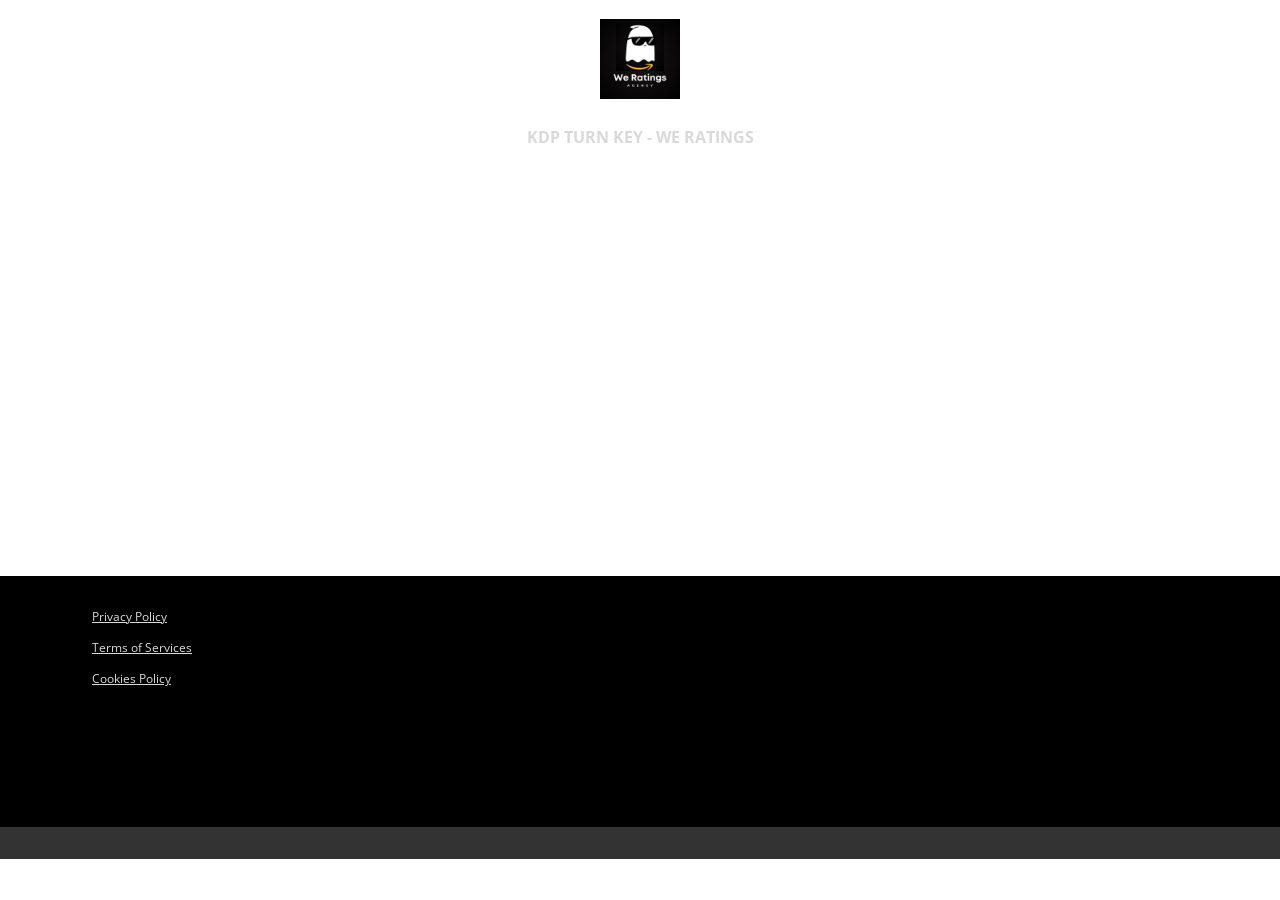
<file: Premium-Cover-Design.html>
<!DOCTYPE html>
<html style="font-size: 16px;" lang="it"><head>
    <meta name="viewport" content="width=device-width, initial-scale=1.0">
    <meta charset="utf-8">
    <meta name="keywords" content="">
    <meta name="description" content="">
    <title>Premium Cover Design</title>
    <link rel="stylesheet" href="nicepage.css" media="screen">
<link rel="stylesheet" href="Premium-Cover-Design.css" media="screen">
    <script class="u-script" type="text/javascript" src="jquery.js" defer=""></script>
    <script class="u-script" type="text/javascript" src="nicepage.js" defer=""></script>
    <meta name="generator" content="Nicepage 8.5.15, nicepage.com">
    
    
    
    <link id="u-page-google-font" rel="stylesheet" href="https://fonts.googleapis.com/css2?display=swap&amp;family=Roboto:ital,wght@0,100;0,200;0,300;0,400;0,500;0,600;0,700;0,800;0,900;1,100;1,200;1,300;1,400;1,500;1,600;1,700;1,800;1,900&amp;family=Open+Sans:ital,wght@0,300;0,400;0,500;0,600;0,700;0,800;1,300;1,400;1,500;1,600;1,700;1,800&amp;family=Poppins:ital,wght@0,100;0,200;0,300;0,400;0,500;0,600;0,700;0,800;0,900;1,100;1,200;1,300;1,400;1,500;1,600;1,700;1,800;1,900">
    <script type="application/ld+json">{
		"@context": "http://schema.org",
		"@type": "Organization",
		"name": "",
		"logo": "images/R_TINGS_4.jpg"
}</script>
    <meta name="theme-color" content="#478ac9">
    <meta property="og:title" content="Premium Cover Design">
    <meta property="og:type" content="website">
  <meta data-intl-tel-input-cdn-path="intlTelInput/"></head>
  <body data-path-to-root="./" data-include-products="false" class="u-body u-xl-mode" data-lang="it"><header class="u-clearfix u-container-align-center u-header" id="header"><div class="u-clearfix u-sheet u-valign-middle u-sheet-1">
        <a href="#" class="u-align-center u-image u-logo u-image-1" data-image-width="200" data-image-height="200">
          <img src="images/R_TINGS_4.jpg" class="u-logo-image u-logo-image-1">
        </a>
        <nav class="u-align-center u-menu u-menu-one-level u-offcanvas u-menu-1" role="navigation" aria-label="Menu navigation">
          <div class="menu-collapse" style="font-size: 1rem; letter-spacing: 0px; font-weight: 700; text-transform: uppercase;">
            <a class="u-button-style u-custom-active-border-color u-custom-border u-custom-border-color u-custom-borders u-custom-hover-border-color u-custom-padding-bottom u-custom-text-active-color u-custom-text-color u-custom-text-hover-color u-custom-top-bottom-menu-spacing u-hamburger-link u-nav-link u-hamburger-link-1" href="#" tabindex="-1" aria-label="Open menu" aria-controls="0ba1">
              <svg class="u-svg-link" viewBox="0 0 24 24"><use xlink:href="#menu-hamburger"></use></svg>
              <svg class="u-svg-content" version="1.1" id="menu-hamburger" viewBox="0 0 16 16" x="0px" y="0px" xmlns:xlink="http://www.w3.org/1999/xlink" xmlns="http://www.w3.org/2000/svg"><g><rect y="1" width="16" height="2"></rect><rect y="7" width="16" height="2"></rect><rect y="13" width="16" height="2"></rect>
</g></svg>
            </a>
          </div>
          <div class="u-custom-menu u-nav-container">
            <ul role="menubar" class="u-nav u-spacing-30 u-unstyled u-nav-1"><li role="none" class="u-nav-item"><a role="menuitem" class="u-border-2 u-border-active-grey-90 u-border-hover-grey-50 u-border-no-left u-border-no-right u-border-no-top u-button-style u-nav-link u-text-active-grey-15 u-text-grey-15 u-text-hover-white u-nav-link-2" href="./">KDP Turn Key - We Ratings</a>
</li></ul>
          </div>
          <div class="u-custom-menu u-nav-container-collapse" id="0ba1" role="region" aria-label="Menu panel">
            <div class="u-black u-container-style u-inner-container-layout u-opacity u-opacity-95 u-sidenav">
              <div class="u-inner-container-layout u-sidenav-overflow">
                <div class="u-menu-close" tabindex="-1" aria-label="Close menu"></div>
                <ul class="u-align-center u-nav u-popupmenu-items u-unstyled u-nav-2" role="menubar"><li role="none" class="u-nav-item"><a role="menuitem" class="u-button-style u-nav-link" href="./">KDP Turn Key - We Ratings</a>
</li></ul>
              </div>
            </div>
            <div class="u-black u-menu-overlay u-opacity u-opacity-70"></div>
          </div>
        </nav>
      </div></header>
    <section class="u-clearfix u-section-1" id="block-1">
      <div class="u-clearfix u-sheet u-sheet-1"></div>
    </section>
    
    
    
    <footer class="u-align-center u-black u-clearfix u-container-align-center u-footer u-footer" id="footer"><div class="u-clearfix u-sheet u-sheet-1">
        <p class="u-align-left u-custom-font u-font-poppins u-text u-text-grey-15 u-text-1"> Privacy Policy <br>
          <br>Terms of Services <br>
          <br>Cookies Policy
        </p>
      </div></footer>
    <section class="u-backlink u-clearfix u-grey-80"></section>
  
</body></html>
</file>
